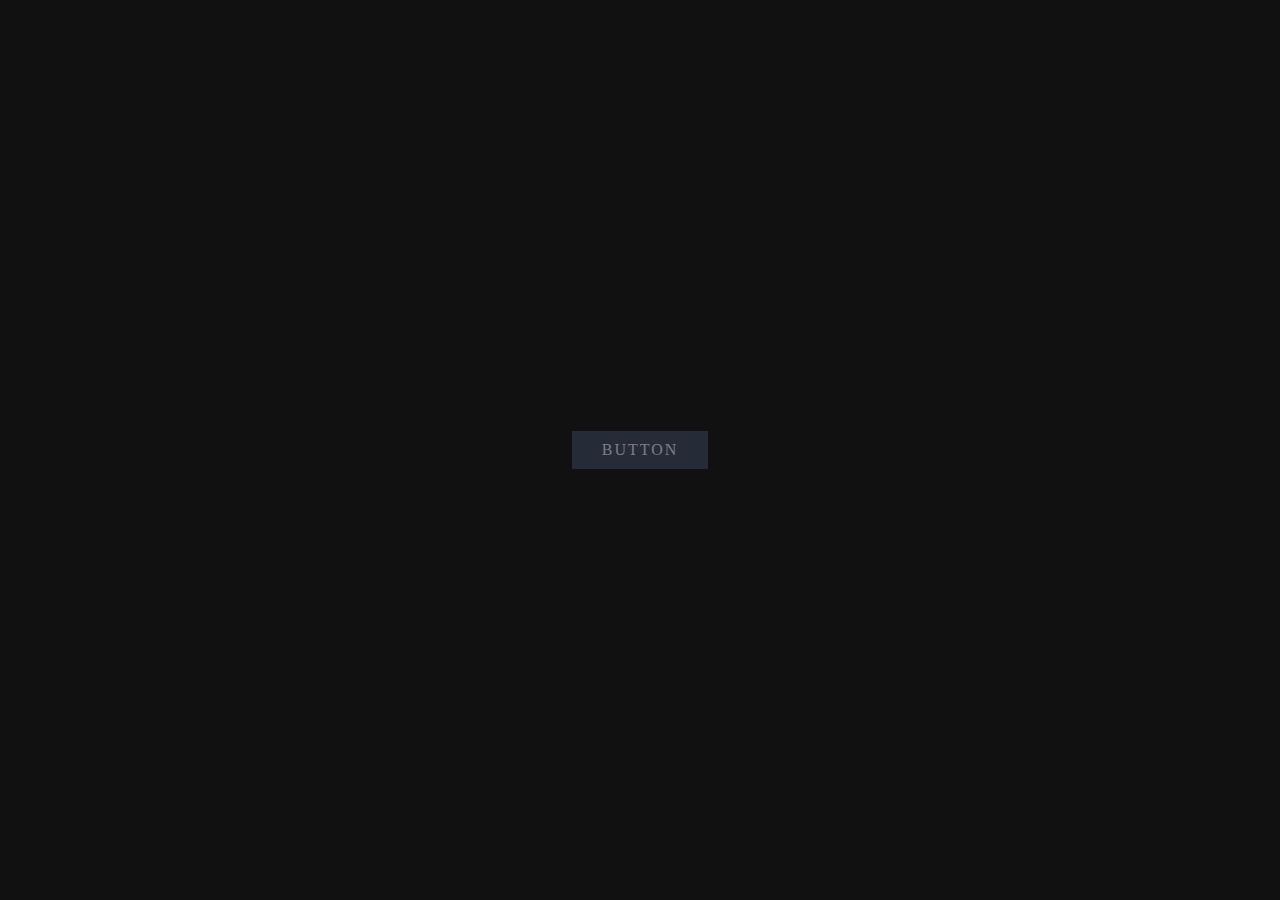
<file: Button/Advanced CSS Button Hover Animation Effects/index.html>
<!DOCTYPE html>
<html>
	<head>
		<title></title>
		<meta charset="utf-8">
		<meta name="viewport" content="width=device-width, initial-scale=1.0">
		<link rel="stylesheet" type="text/css" href="style.css">
	
	</head>
	<body>
		<a href="">
			<span></span>
			<span></span>
			<span></span>
			<span></span>
			BUTTON
		</a>
	</body>
</html>
</file>
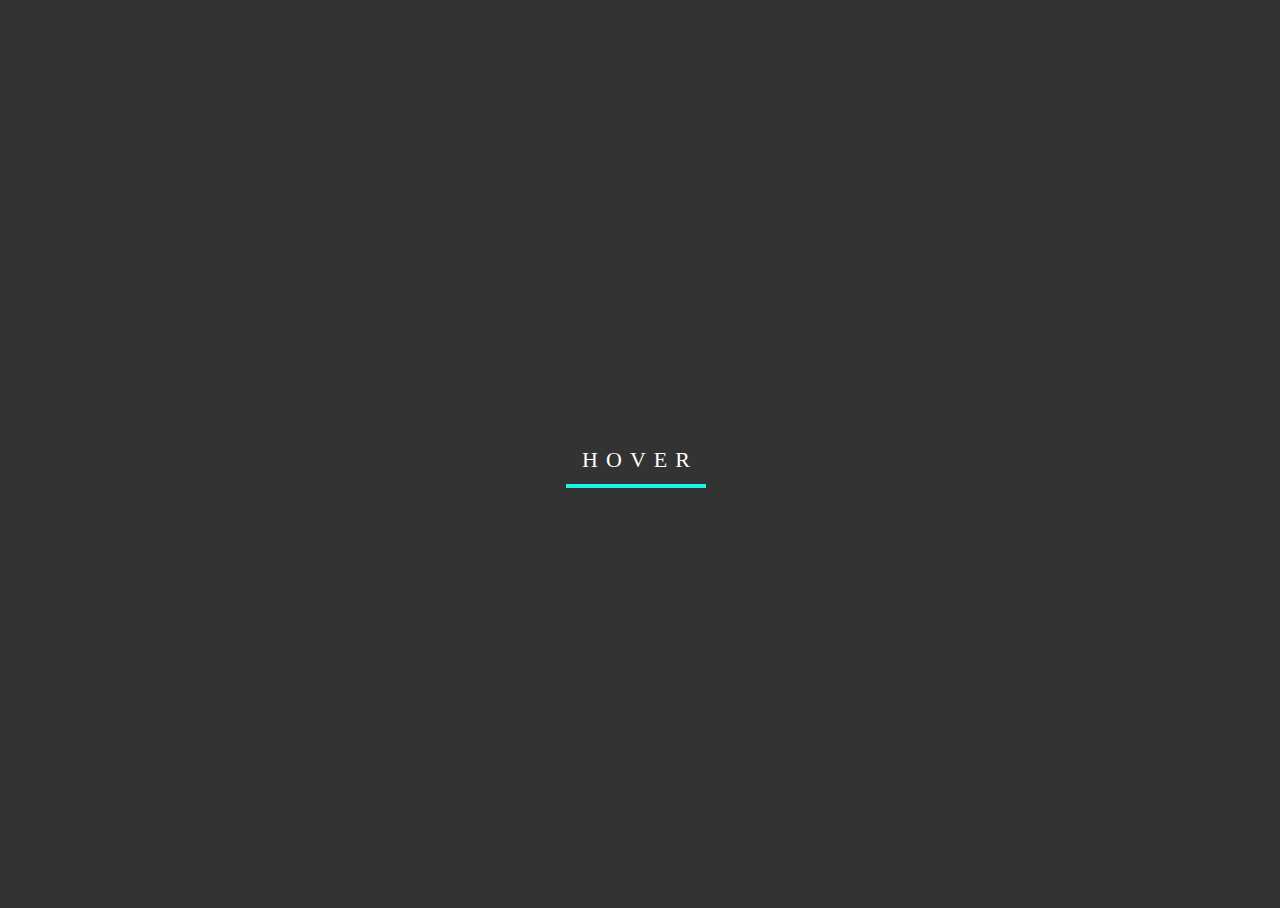
<file: Button/Hover Border Complete Button/index.html>
<!DOCTYPE html>
<html>
	<head>
		<title></title>
		<meta charset="utf-8">
		<meta name="viewport" content="width=device-width, initial-scale=1.0">
		<link rel="stylesheet" type="text/css" href="style.css">
	
	</head>
	<body>
        <div class="svg-wrapper">
            <svg height="60" width="320" xmlns="http://www.w3.org/2000/svg">
              <rect class="shape" height="60" width="320" />
            </svg>
             <div class="text">HOVER</div>
          </div>
		<script type="text/javascript"></script>
	</body>
	
</html>
</file>
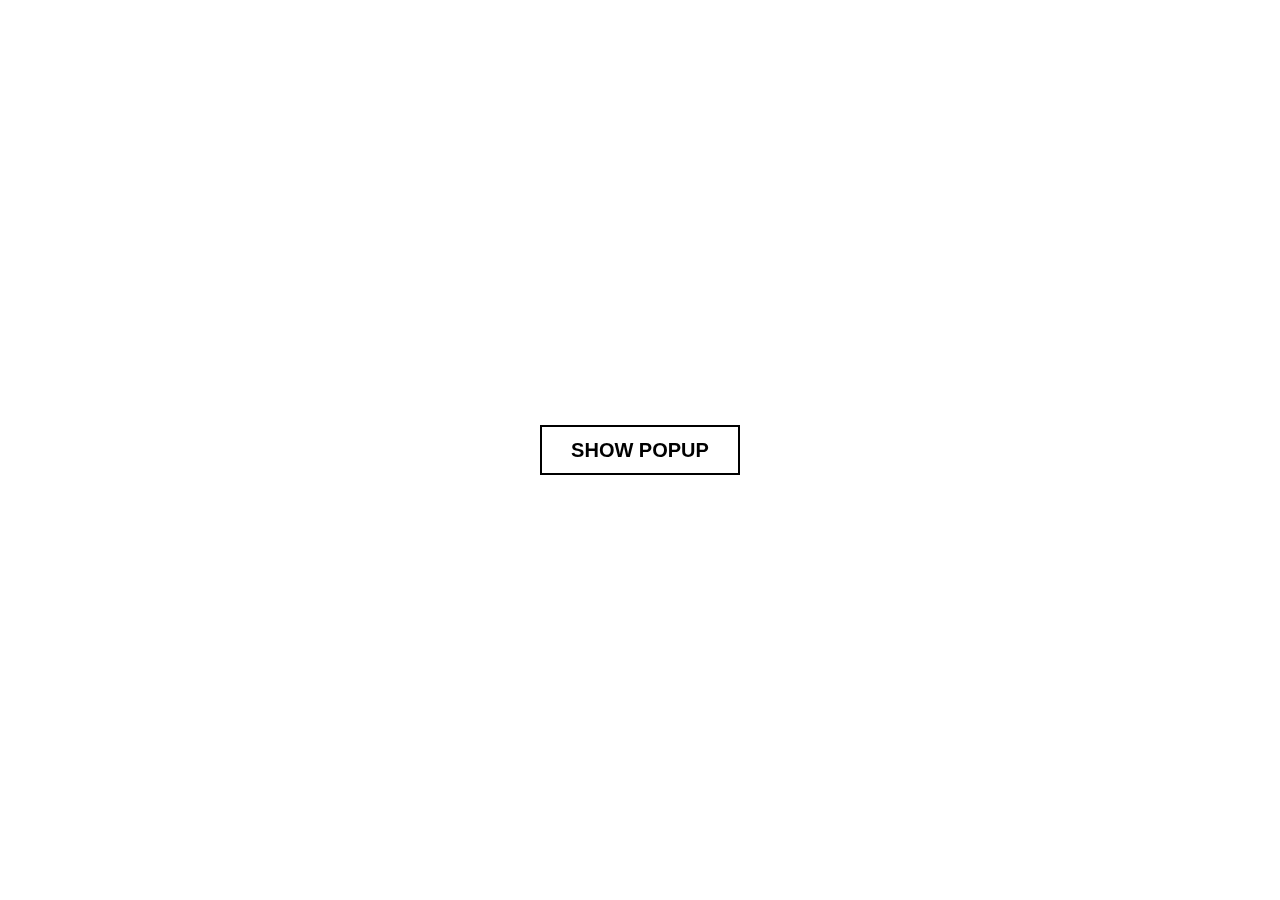
<file: Button/PopUp Button/index.html>
<!DOCTYPE html>
<html>
	<head>
		<title></title>
		<meta charset="utf-8">
		<meta name="viewport" content="width=device-width, initial-scale=1.0">
		<link rel="stylesheet" type="text/css" href="style.css">
	
	</head>
	<body>
		<div class="popups-cont">
			<div class="popups-cont__overlay"></div>
			<div class="popup">
			  <div class="popup__pieces"></div>
			  <div class="popup__content">
				<div class="popup__close"></div>
				<h3 class="popup__heading">Shattered Popup</h3>
				<p class="popup__text">Works with any popup width and height (auto). Whole animation and triangulation made purely with css (SCSS). Javascript used only to trigger classes (I could do it css only with checkbox, but I'm tired of this crap). Requires browser with clip-path: polygon support.</p>
			  </div>
			</div>
		  </div>
		  
		  <button type="button" class="popup-btn">Show Popup</button>
	</body>
	<script type="text/javascript">
	// js only creates and insert parts + click events adds classes

var numOfPieces = 6 * 6;

var frag = document.createDocumentFragment();

function insertInnerPieces($el, innerPieces) {
  for (var i = 0; i < innerPieces; i++) {
    var $inner = document.createElement('div');
    $inner.classList.add('popup__piece-inner');
    $el.appendChild($inner);
  }
};

for (var i = 1; i <= numOfPieces; i++) {
  var $piece = document.createElement('div');
  $piece.classList.add('popup__piece');
  
  insertInnerPieces($piece, 3);
  frag.appendChild($piece);
}

document.querySelector('.popup__pieces').appendChild(frag);

var $popupsCont = document.querySelector('.popups-cont');
var $popup = document.querySelector('.popup');
var popupAT = 900;

document.querySelector('.popup-btn').addEventListener('click', function() {
  $popupsCont.classList.add('s--popup-active');
  $popup.classList.add('s--active');
});

function closeHandler() {
  $popupsCont.classList.remove('s--popup-active');
  $popup.classList.remove('s--active');
  $popup.classList.add('s--closed');
  
  setTimeout(function() {
    $popup.classList.remove('s--closed');
  }, popupAT);
}

document.querySelector('.popup__close').addEventListener('click', closeHandler);

document.querySelector('.popups-cont__overlay').addEventListener('click', closeHandler);
	</script>
</html>
</file>
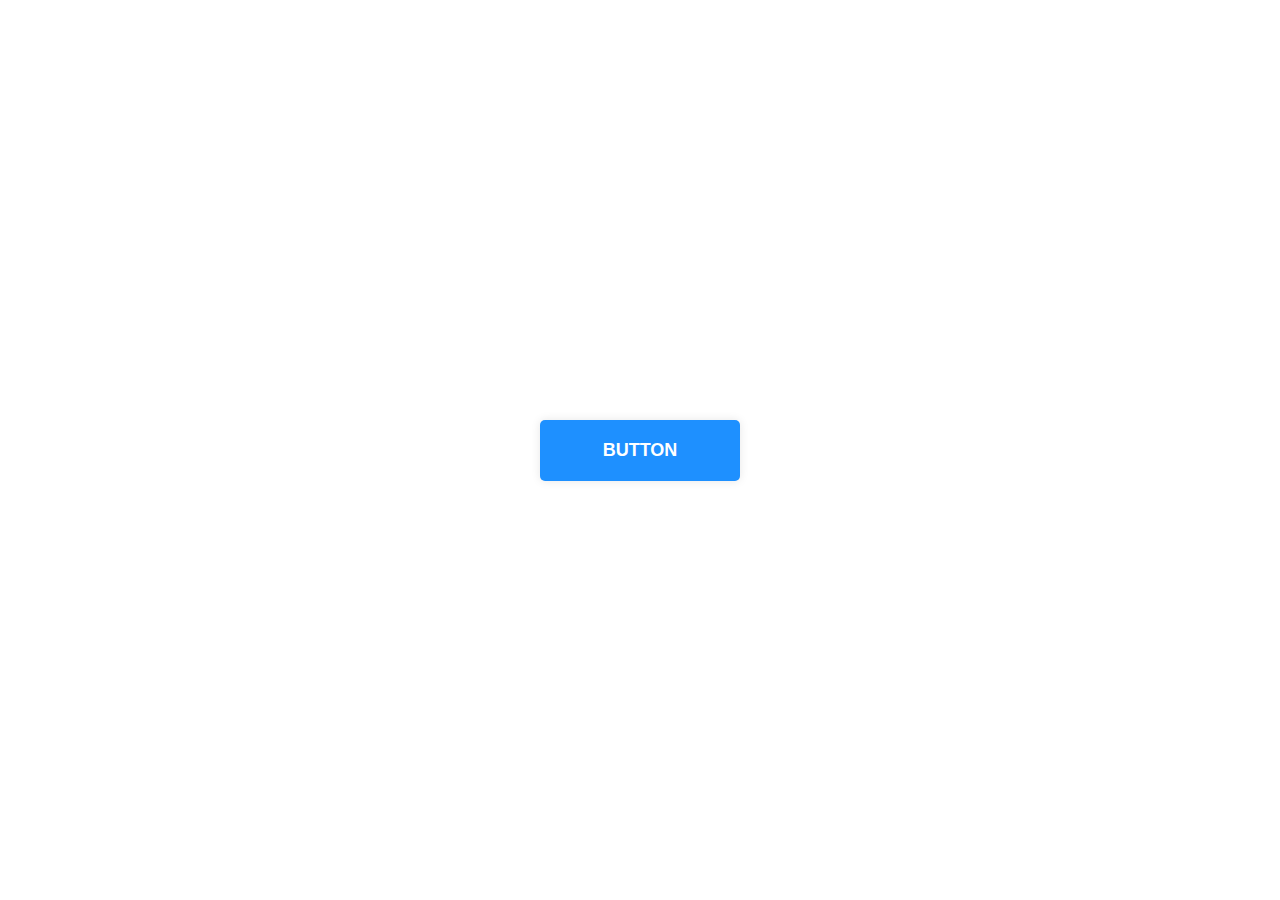
<file: Button/Simply Create a Glowing Shadow Hover Button - using CSS, HTML/index.html>
<!DOCTYPE html>
<html lang="en" dir="ltr">
    <head>
        
        <title>Glow Shadow Hover Button</title>
        <link rel="stylesheet" href="style.css">
    </head>
    <body>

        <a href="#" class="btn">Button</a>

    </body>
</html>
</file>
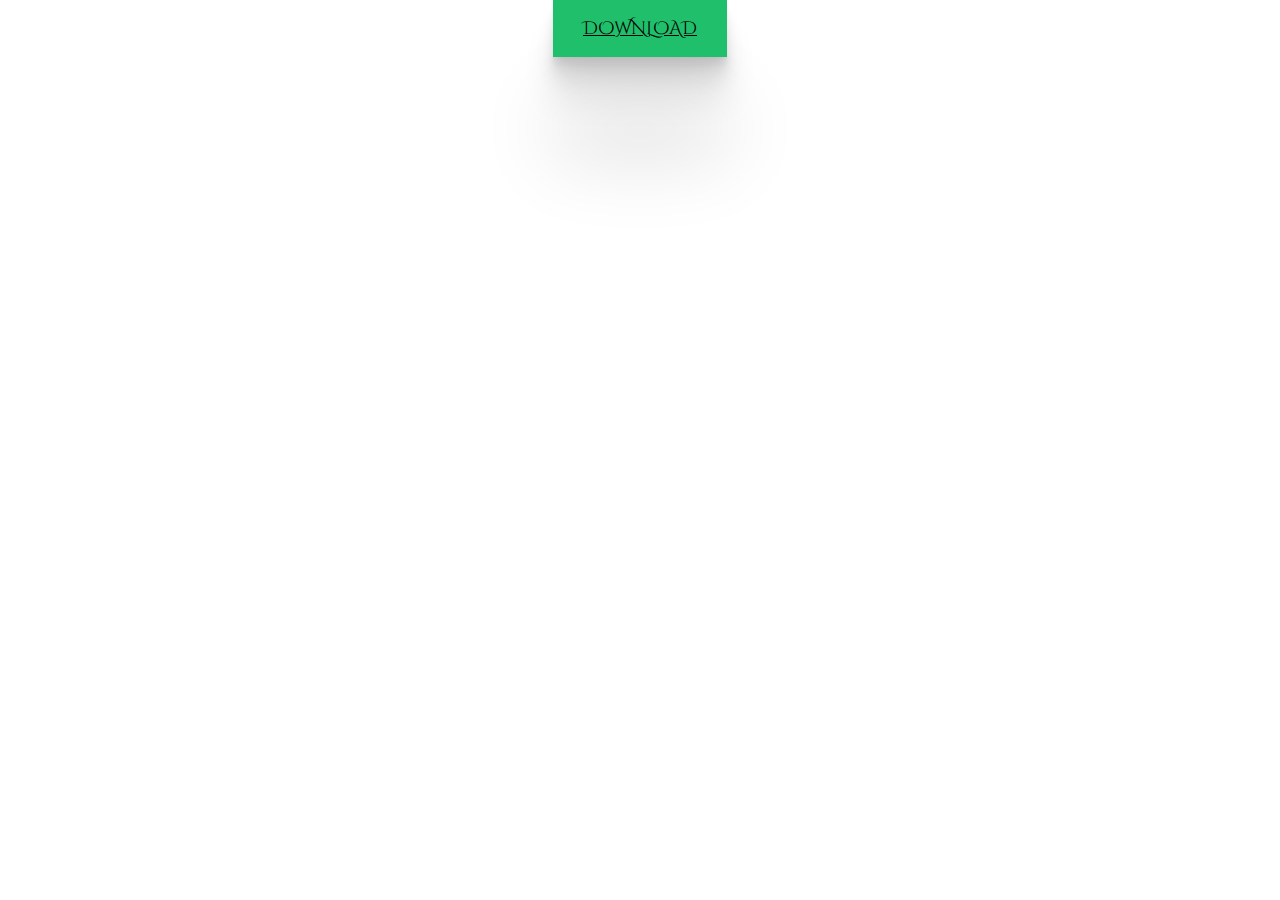
<file: Button/Slice Button/index.html>
<!DOCTYPE html>
<html>
	<head>
		<title></title>
		<meta charset="utf-8">
		<meta name="viewport" content="width=device-width, initial-scale=1.0">
		<link rel="stylesheet" type="text/css" href="style.css">
	
	</head>
	<body>
		<div class="main_header">
			<a href="#">DOWNLOAD</a>
		</div>
	</body>
</html>
</file>
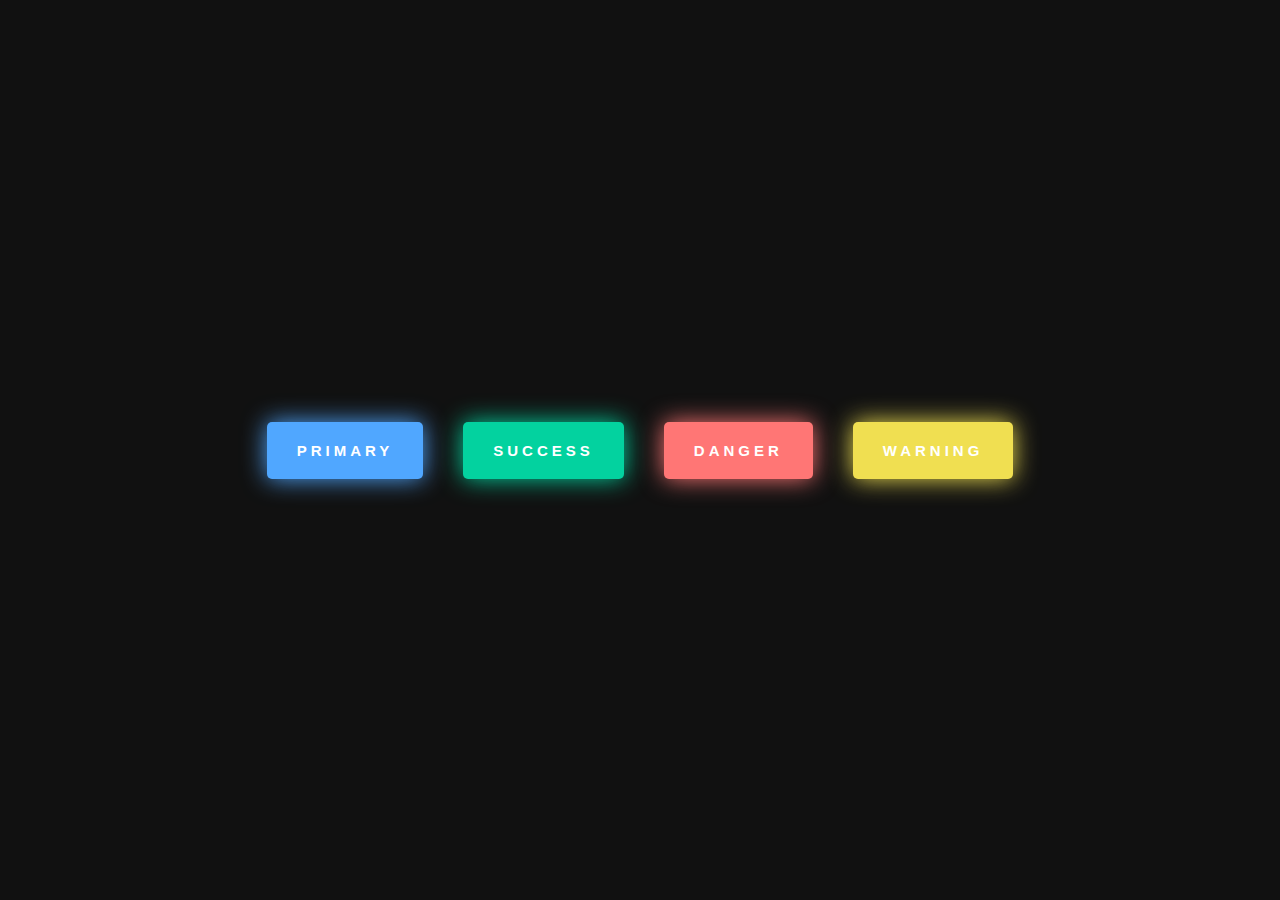
<file: Button/Colourful Hover Buttons - Using Box Shadow - For Semantic Purposes - CSS  HTML/Colourful Hover Buttons - Using Box Shadow - For Semantic Purposes - CSS  HTML/index.html>
<!DOCTYPE html>
<html lang="en" dir="ltr">
	<head>
		<meta charset="utf-8">
		<title>Colourful Hover Buttons For Semantic Purposes</title>
		<link rel="stylesheet" href="style.css">
	</head>
	<body>

		<!--button area start-->
		<button class="btn btn-primary">Primary</button>
		<button class="btn btn-success">Success</button>
		<button class="btn btn-danger">Danger</button>
		<button class="btn btn-warning">Warning</button>
		<!--button area end-->

	</body>
</html>
</file>
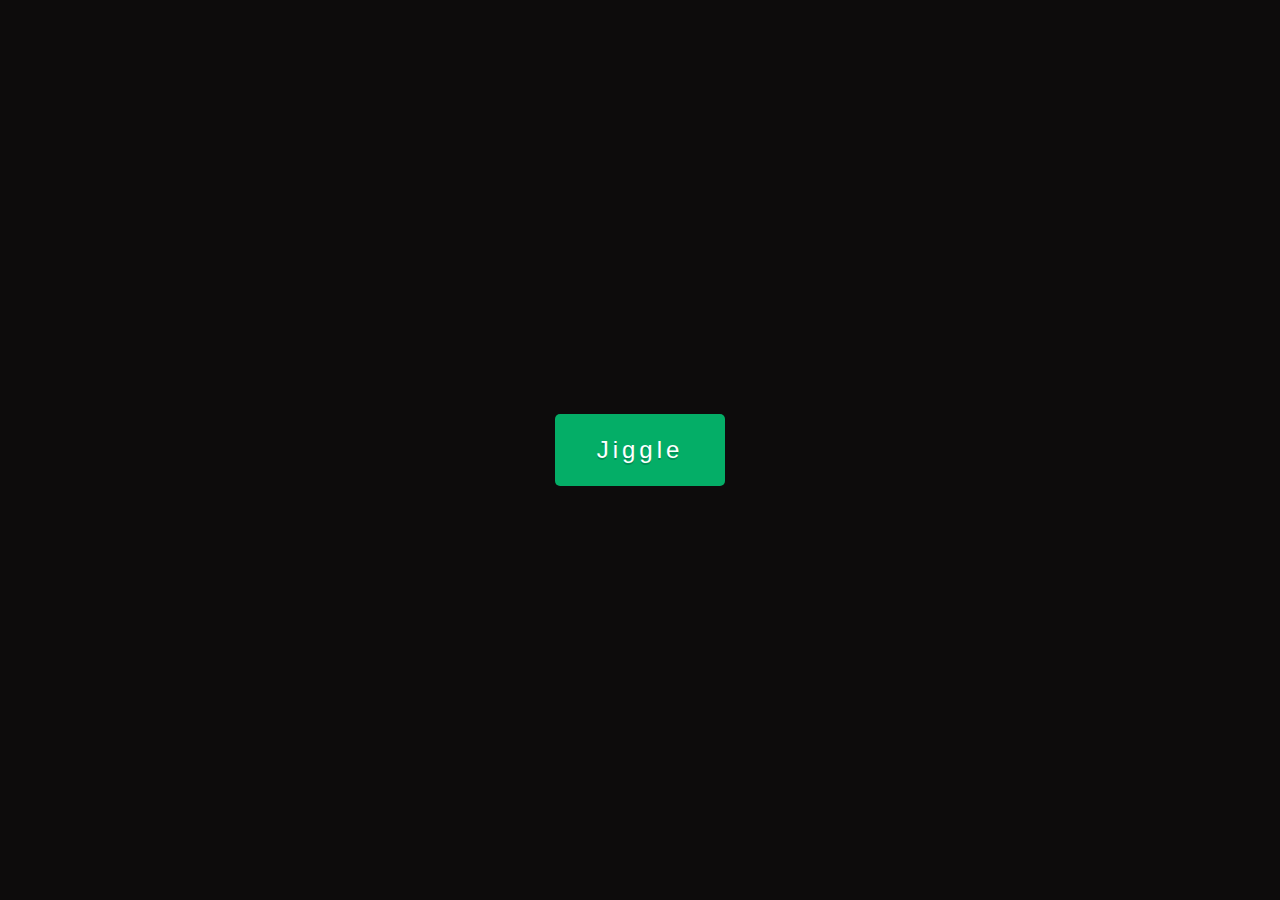
<file: Button/Button/html.html>
<!DOCTYPE html>
<html>
	<head>
		<title></title>
		<meta charset="utf-8">
		<meta name="viewport" content="width=device-width, initial-scale=1.0">
		<link rel="stylesheet" type="text/css" href="style.css">
	
	</head>
	<body>
		<button class="jiggle" type="button">Jiggle</button>
		<script type="text/javascript"></script>
	</body>
	
</html>
</file>
<file: Button/Advanced CSS Button Hover Animation Effects/style.css>
*
{
	margin: 0;
	padding: 0;	
	box-sizing: border-box;
	font-family: consolas;
}
body
{
	min-height: 100vh;
	overflow: hidden;
	background: #111;
	display: flex;
	justify-content: center;
	align-items: center;
}
a
{
	position: relative;
	display: inline-block;
	padding: 10px 30px;
	text-decoration: none;
	text-transform: uppercase;
	color: rgba(255,255,255,0.4);
	background: #262c37;
	letter-spacing: 2px;
	font-size: 16px;
	transition: 0.5s;
}
a:hover
{
	color: rgba(255,255,255,1);
}
a span
{
	display: block;
	position: absolute;
	background: #2894ff;
}
a span:nth-child(1)
{
	left: 0;
	bottom: 0;
	width: 1px;
	height: 100%;
	transform: scaleY(0);
	transform-origin: top;
	transition: transform 0.5s;
}
a:hover span:nth-child(1)
{
	transform: scaleY(1);
	transform-origin: bottom;
	transition: transform 0.5s;
}
a span:nth-child(2)
{
	left: 0;
	bottom: 0;
	width: 100%;
	height: 1px;
	transform: scaleX(0);
	transform-origin: right;
	transition: transform 0.5s;
}
a:hover span:nth-child(2)
{
	transform: scaleX(1);
	transform-origin: left;
	transition: transform 0.5s;
}
a span:nth-child(3)
{
	right: 0;
	bottom: 0;
	width: 1px;
	height: 100%;
	transform: scaleY(0);
	transform-origin: top;
	transition: transform 0.5s;
	transition-delay: 0.5s;
}
a:hover span:nth-child(3)
{
	transform: scaleY(1);
	transform-origin: bottom;
	transition: transform 0.5s;	
	transition-delay: 0.5s;
}
a span:nth-child(4)
{
	left: 0;
	top: 0;
	width: 100%;
	height: 1px;
	transform: scaleX(0);
	transform-origin: right;
	transition: transform 0.5s;
	transition-delay: 0.5s;
}
a:hover span:nth-child(4)
{
	transform: scaleX(1);
	transform-origin: left;
	transition: transform 0.5s;
	transition-delay: 0.5s;
}
</file>
<file: Button/Hover Border Complete Button/style.css>
html, body {
  background: #333;
  height: 100%;
  overflow: hidden;
  text-align: center;
}

.svg-wrapper {
  height: 60px;
    margin: 0 auto;
  position: relative;
  top: 50%;
  transform: translateY(-50%);
  width: 320px;
}

.shape {
  fill: transparent;
  stroke-dasharray: 140 540;
  stroke-dashoffset: -474;
  stroke-width: 8px;
  stroke: #19f6e8;
}

.text {
  color: #fff;
  font-family: 'Roboto Condensed';
  font-size: 22px;
  letter-spacing: 8px;
  line-height: 32px;
  position: relative;
  top: -48px;
}

@keyframes draw {
  0% {
    stroke-dasharray: 140 540;
    stroke-dashoffset: -474;
    stroke-width: 8px;
  }
  100% {
    stroke-dasharray: 760;
    stroke-dashoffset: 0;
    stroke-width: 2px;
  }
}

.svg-wrapper:hover .shape {
  -webkit-animation: 0.5s draw linear forwards;
  animation: 0.5s draw linear forwards;
}
</file>
<file: Button/PopUp Button/style.css>
*, *:before, *:after {
  -webkit-box-sizing: border-box;
          box-sizing: border-box;
  margin: 0;
  padding: 0;
}

body {
  overflow: hidden;
  font-family: Helvetica, Arial, sans-serif;
}

.popups-cont {
  display: -webkit-box;
  display: -ms-flexbox;
  display: flex;
  -webkit-box-pack: center;
      -ms-flex-pack: center;
          justify-content: center;
  -webkit-box-align: center;
      -ms-flex-align: center;
          align-items: center;
  z-index: -10;
  position: fixed;
  left: 0;
  top: 0;
  width: 100%;
  height: 100vh;
  -webkit-perspective: 1000px;
          perspective: 1000px;
  pointer-events: none;
  -webkit-transition: z-index 0s 0.8s;
  transition: z-index 0s 0.8s;
}

.popups-cont.s--popup-active {
  z-index: 1000;
  pointer-events: auto;
  -webkit-transition: z-index 0s 0s;
  transition: z-index 0s 0s;
}

.popups-cont__overlay {
  position: absolute;
  left: 0;
  top: 0;
  width: 100%;
  height: 100%;
  opacity: 0;
  -webkit-transition: opacity 0.35s;
  transition: opacity 0.35s;
}

.popups-cont.s--popup-active .popups-cont__overlay {
  opacity: 1;
  -webkit-transition: opacity 0.35s 0.35s;
  transition: opacity 0.35s 0.35s;
}

.popup {
  z-index: 2;
  position: relative;
  width: 500px;
  height: 500px;
  -webkit-transform-style: preserve-3d;
          transform-style: preserve-3d;
}

.popup .popup__piece:nth-child(1) {
  height: 16.66667%;
  width: 20.66667%;
}

.popup .popup__piece:nth-child(1) .popup__piece-inner:nth-child(1) {
  -webkit-transform: translate3d(4vw, -44vh, 769px) rotateX(205deg) rotateY(334deg);
          transform: translate3d(4vw, -44vh, 769px) rotateX(205deg) rotateY(334deg);
  -webkit-clip-path: polygon(0 0, 0 100%, 51% 100%);
          clip-path: polygon(0 0, 0 100%, 51% 100%);
}

.popup .popup__piece:nth-child(1) .popup__piece-inner:nth-child(2) {
  -webkit-transform: translate3d(12vw, 45vh, -863px) rotateX(392deg) rotateY(169deg);
          transform: translate3d(12vw, 45vh, -863px) rotateX(392deg) rotateY(169deg);
  -webkit-clip-path: polygon(0 0, 51% 100%, 100% 0);
          clip-path: polygon(0 0, 51% 100%, 100% 0);
}

.popup .popup__piece:nth-child(1) .popup__piece-inner:nth-child(3) {
  -webkit-transform: translate3d(26vw, 30vh, 431px) rotateX(286deg) rotateY(338deg);
          transform: translate3d(26vw, 30vh, 431px) rotateX(286deg) rotateY(338deg);
  -webkit-clip-path: polygon(100% 0, 100% 100%, 51% 100%);
          clip-path: polygon(100% 0, 100% 100%, 51% 100%);
}

.popup.s--closed .popup__piece:nth-child(1) {
  -webkit-transform: translate3d(0, 109vh, 0);
          transform: translate3d(0, 109vh, 0);
}

.popup.s--closed .popup__piece:nth-child(1) .popup__piece-inner:nth-child(1) {
  -webkit-transform: translate3d(-15vw, 0, 0) rotateX(328deg) rotateY(381deg);
          transform: translate3d(-15vw, 0, 0) rotateX(328deg) rotateY(381deg);
}

.popup.s--closed .popup__piece:nth-child(1) .popup__piece-inner:nth-child(2) {
  -webkit-transform: translate3d(3vw, 0, 0) rotateX(329deg) rotateY(287deg);
          transform: translate3d(3vw, 0, 0) rotateX(329deg) rotateY(287deg);
}

.popup.s--closed .popup__piece:nth-child(1) .popup__piece-inner:nth-child(3) {
  -webkit-transform: translate3d(-48vw, 0, 0) rotateX(439deg) rotateY(435deg);
          transform: translate3d(-48vw, 0, 0) rotateX(439deg) rotateY(435deg);
}

.popup .popup__piece:nth-child(2) {
  height: 16.66667%;
  width: 16.66667%;
}

.popup .popup__piece:nth-child(2) .popup__piece-inner:nth-child(1) {
  -webkit-transform: translate3d(40vw, -1vh, 887px) rotateX(410deg) rotateY(470deg);
          transform: translate3d(40vw, -1vh, 887px) rotateX(410deg) rotateY(470deg);
  -webkit-clip-path: polygon(0 0, 0 100%, 52% 100%);
          clip-path: polygon(0 0, 0 100%, 52% 100%);
}

.popup .popup__piece:nth-child(2) .popup__piece-inner:nth-child(2) {
  -webkit-transform: translate3d(-35vw, 9vh, -509px) rotateX(400deg) rotateY(221deg);
          transform: translate3d(-35vw, 9vh, -509px) rotateX(400deg) rotateY(221deg);
  -webkit-clip-path: polygon(0 0, 52% 100%, 100% 0);
          clip-path: polygon(0 0, 52% 100%, 100% 0);
}

.popup .popup__piece:nth-child(2) .popup__piece-inner:nth-child(3) {
  -webkit-transform: translate3d(15vw, 24vh, -470px) rotateX(331deg) rotateY(413deg);
          transform: translate3d(15vw, 24vh, -470px) rotateX(331deg) rotateY(413deg);
  -webkit-clip-path: polygon(100% 0, 100% 100%, 52% 100%);
          clip-path: polygon(100% 0, 100% 100%, 52% 100%);
}

.popup.s--closed .popup__piece:nth-child(2) {
  -webkit-transform: translate3d(0, 138vh, 0);
          transform: translate3d(0, 138vh, 0);
}

.popup.s--closed .popup__piece:nth-child(2) .popup__piece-inner:nth-child(1) {
  -webkit-transform: translate3d(70vw, 0, 0) rotateX(153deg) rotateY(226deg);
          transform: translate3d(70vw, 0, 0) rotateX(153deg) rotateY(226deg);
}

.popup.s--closed .popup__piece:nth-child(2) .popup__piece-inner:nth-child(2) {
  -webkit-transform: translate3d(-29vw, 0, 0) rotateX(344deg) rotateY(154deg);
          transform: translate3d(-29vw, 0, 0) rotateX(344deg) rotateY(154deg);
}

.popup.s--closed .popup__piece:nth-child(2) .popup__piece-inner:nth-child(3) {
  -webkit-transform: translate3d(-43vw, 0, 0) rotateX(245deg) rotateY(387deg);
          transform: translate3d(-43vw, 0, 0) rotateX(245deg) rotateY(387deg);
}

.popup .popup__piece:nth-child(3) {
  height: 16.66667%;
  width: 13.66667%;
}

.popup .popup__piece:nth-child(3) .popup__piece-inner:nth-child(1) {
  -webkit-transform: translate3d(34vw, -55vh, 264px) rotateX(158deg) rotateY(182deg);
          transform: translate3d(34vw, -55vh, 264px) rotateX(158deg) rotateY(182deg);
  -webkit-clip-path: polygon(0 0, 0 100%, 59% 100%);
          clip-path: polygon(0 0, 0 100%, 59% 100%);
}

.popup .popup__piece:nth-child(3) .popup__piece-inner:nth-child(2) {
  -webkit-transform: translate3d(-47vw, 15vh, -86px) rotateX(422deg) rotateY(443deg);
          transform: translate3d(-47vw, 15vh, -86px) rotateX(422deg) rotateY(443deg);
  -webkit-clip-path: polygon(0 0, 59% 100%, 100% 0);
          clip-path: polygon(0 0, 59% 100%, 100% 0);
}

.popup .popup__piece:nth-child(3) .popup__piece-inner:nth-child(3) {
  -webkit-transform: translate3d(-51vw, 0vh, 391px) rotateX(216deg) rotateY(316deg);
          transform: translate3d(-51vw, 0vh, 391px) rotateX(216deg) rotateY(316deg);
  -webkit-clip-path: polygon(100% 0, 100% 100%, 59% 100%);
          clip-path: polygon(100% 0, 100% 100%, 59% 100%);
}

.popup.s--closed .popup__piece:nth-child(3) {
  -webkit-transform: translate3d(0, 104vh, 0);
          transform: translate3d(0, 104vh, 0);
}

.popup.s--closed .popup__piece:nth-child(3) .popup__piece-inner:nth-child(1) {
  -webkit-transform: translate3d(-12vw, 0, 0) rotateX(390deg) rotateY(141deg);
          transform: translate3d(-12vw, 0, 0) rotateX(390deg) rotateY(141deg);
}

.popup.s--closed .popup__piece:nth-child(3) .popup__piece-inner:nth-child(2) {
  -webkit-transform: translate3d(5vw, 0, 0) rotateX(211deg) rotateY(188deg);
          transform: translate3d(5vw, 0, 0) rotateX(211deg) rotateY(188deg);
}

.popup.s--closed .popup__piece:nth-child(3) .popup__piece-inner:nth-child(3) {
  -webkit-transform: translate3d(-1vw, 0, 0) rotateX(123deg) rotateY(215deg);
          transform: translate3d(-1vw, 0, 0) rotateX(123deg) rotateY(215deg);
}

.popup .popup__piece:nth-child(4) {
  height: 16.66667%;
  width: 12.66667%;
}

.popup .popup__piece:nth-child(4) .popup__piece-inner:nth-child(1) {
  -webkit-transform: translate3d(-36vw, -27vh, -801px) rotateX(294deg) rotateY(417deg);
          transform: translate3d(-36vw, -27vh, -801px) rotateX(294deg) rotateY(417deg);
  -webkit-clip-path: polygon(0 0, 0 100%, 39% 100%);
          clip-path: polygon(0 0, 0 100%, 39% 100%);
}

.popup .popup__piece:nth-child(4) .popup__piece-inner:nth-child(2) {
  -webkit-transform: translate3d(4vw, 16vh, -6px) rotateX(160deg) rotateY(261deg);
          transform: translate3d(4vw, 16vh, -6px) rotateX(160deg) rotateY(261deg);
  -webkit-clip-path: polygon(0 0, 39% 100%, 100% 0);
          clip-path: polygon(0 0, 39% 100%, 100% 0);
}

.popup .popup__piece:nth-child(4) .popup__piece-inner:nth-child(3) {
  -webkit-transform: translate3d(-50vw, 57vh, 596px) rotateX(193deg) rotateY(142deg);
          transform: translate3d(-50vw, 57vh, 596px) rotateX(193deg) rotateY(142deg);
  -webkit-clip-path: polygon(100% 0, 100% 100%, 39% 100%);
          clip-path: polygon(100% 0, 100% 100%, 39% 100%);
}

.popup.s--closed .popup__piece:nth-child(4) {
  -webkit-transform: translate3d(0, 145vh, 0);
          transform: translate3d(0, 145vh, 0);
}

.popup.s--closed .popup__piece:nth-child(4) .popup__piece-inner:nth-child(1) {
  -webkit-transform: translate3d(-27vw, 0, 0) rotateX(233deg) rotateY(236deg);
          transform: translate3d(-27vw, 0, 0) rotateX(233deg) rotateY(236deg);
}

.popup.s--closed .popup__piece:nth-child(4) .popup__piece-inner:nth-child(2) {
  -webkit-transform: translate3d(-39vw, 0, 0) rotateX(339deg) rotateY(444deg);
          transform: translate3d(-39vw, 0, 0) rotateX(339deg) rotateY(444deg);
}

.popup.s--closed .popup__piece:nth-child(4) .popup__piece-inner:nth-child(3) {
  -webkit-transform: translate3d(59vw, 0, 0) rotateX(404deg) rotateY(253deg);
          transform: translate3d(59vw, 0, 0) rotateX(404deg) rotateY(253deg);
}

.popup .popup__piece:nth-child(5) {
  height: 16.66667%;
  width: 19.66667%;
}

.popup .popup__piece:nth-child(5) .popup__piece-inner:nth-child(1) {
  -webkit-transform: translate3d(29vw, 58vh, -639px) rotateX(190deg) rotateY(414deg);
          transform: translate3d(29vw, 58vh, -639px) rotateX(190deg) rotateY(414deg);
  -webkit-clip-path: polygon(0 0, 0 100%, 33% 100%);
          clip-path: polygon(0 0, 0 100%, 33% 100%);
}

.popup .popup__piece:nth-child(5) .popup__piece-inner:nth-child(2) {
  -webkit-transform: translate3d(45vw, 32vh, 701px) rotateX(327deg) rotateY(466deg);
          transform: translate3d(45vw, 32vh, 701px) rotateX(327deg) rotateY(466deg);
  -webkit-clip-path: polygon(0 0, 33% 100%, 100% 0);
          clip-path: polygon(0 0, 33% 100%, 100% 0);
}

.popup .popup__piece:nth-child(5) .popup__piece-inner:nth-child(3) {
  -webkit-transform: translate3d(4vw, 45vh, 401px) rotateX(185deg) rotateY(420deg);
          transform: translate3d(4vw, 45vh, 401px) rotateX(185deg) rotateY(420deg);
  -webkit-clip-path: polygon(100% 0, 100% 100%, 33% 100%);
          clip-path: polygon(100% 0, 100% 100%, 33% 100%);
}

.popup.s--closed .popup__piece:nth-child(5) {
  -webkit-transform: translate3d(0, 109vh, 0);
          transform: translate3d(0, 109vh, 0);
}

.popup.s--closed .popup__piece:nth-child(5) .popup__piece-inner:nth-child(1) {
  -webkit-transform: translate3d(44vw, 0, 0) rotateX(265deg) rotateY(139deg);
          transform: translate3d(44vw, 0, 0) rotateX(265deg) rotateY(139deg);
}

.popup.s--closed .popup__piece:nth-child(5) .popup__piece-inner:nth-child(2) {
  -webkit-transform: translate3d(11vw, 0, 0) rotateX(450deg) rotateY(374deg);
          transform: translate3d(11vw, 0, 0) rotateX(450deg) rotateY(374deg);
}

.popup.s--closed .popup__piece:nth-child(5) .popup__piece-inner:nth-child(3) {
  -webkit-transform: translate3d(-77vw, 0, 0) rotateX(309deg) rotateY(266deg);
          transform: translate3d(-77vw, 0, 0) rotateX(309deg) rotateY(266deg);
}

.popup .popup__piece:nth-child(6) {
  height: 16.66667%;
  width: 16.66667%;
}

.popup .popup__piece:nth-child(6) .popup__piece-inner:nth-child(1) {
  -webkit-transform: translate3d(51vw, -6vh, -57px) rotateX(167deg) rotateY(454deg);
          transform: translate3d(51vw, -6vh, -57px) rotateX(167deg) rotateY(454deg);
  -webkit-clip-path: polygon(0 0, 0 100%, 54% 100%);
          clip-path: polygon(0 0, 0 100%, 54% 100%);
}

.popup .popup__piece:nth-child(6) .popup__piece-inner:nth-child(2) {
  -webkit-transform: translate3d(-1vw, -3vh, 435px) rotateX(479deg) rotateY(212deg);
          transform: translate3d(-1vw, -3vh, 435px) rotateX(479deg) rotateY(212deg);
  -webkit-clip-path: polygon(0 0, 54% 100%, 100% 0);
          clip-path: polygon(0 0, 54% 100%, 100% 0);
}

.popup .popup__piece:nth-child(6) .popup__piece-inner:nth-child(3) {
  -webkit-transform: translate3d(8vw, -37vh, 344px) rotateX(321deg) rotateY(294deg);
          transform: translate3d(8vw, -37vh, 344px) rotateX(321deg) rotateY(294deg);
  -webkit-clip-path: polygon(100% 0, 100% 100%, 54% 100%);
          clip-path: polygon(100% 0, 100% 100%, 54% 100%);
}

.popup.s--closed .popup__piece:nth-child(6) {
  -webkit-transform: translate3d(0, 138vh, 0);
          transform: translate3d(0, 138vh, 0);
}

.popup.s--closed .popup__piece:nth-child(6) .popup__piece-inner:nth-child(1) {
  -webkit-transform: translate3d(-14vw, 0, 0) rotateX(467deg) rotateY(250deg);
          transform: translate3d(-14vw, 0, 0) rotateX(467deg) rotateY(250deg);
}

.popup.s--closed .popup__piece:nth-child(6) .popup__piece-inner:nth-child(2) {
  -webkit-transform: translate3d(36vw, 0, 0) rotateX(138deg) rotateY(169deg);
          transform: translate3d(36vw, 0, 0) rotateX(138deg) rotateY(169deg);
}

.popup.s--closed .popup__piece:nth-child(6) .popup__piece-inner:nth-child(3) {
  -webkit-transform: translate3d(57vw, 0, 0) rotateX(256deg) rotateY(174deg);
          transform: translate3d(57vw, 0, 0) rotateX(256deg) rotateY(174deg);
}

.popup .popup__piece:nth-child(7) {
  height: 12.66667%;
  width: 18.66667%;
}

.popup .popup__piece:nth-child(7) .popup__piece-inner:nth-child(1) {
  -webkit-transform: translate3d(31vw, -37vh, 665px) rotateX(364deg) rotateY(471deg);
          transform: translate3d(31vw, -37vh, 665px) rotateX(364deg) rotateY(471deg);
  -webkit-clip-path: polygon(0 0, 0 100%, 33% 100%);
          clip-path: polygon(0 0, 0 100%, 33% 100%);
}

.popup .popup__piece:nth-child(7) .popup__piece-inner:nth-child(2) {
  -webkit-transform: translate3d(19vw, 47vh, 600px) rotateX(384deg) rotateY(135deg);
          transform: translate3d(19vw, 47vh, 600px) rotateX(384deg) rotateY(135deg);
  -webkit-clip-path: polygon(0 0, 33% 100%, 100% 0);
          clip-path: polygon(0 0, 33% 100%, 100% 0);
}

.popup .popup__piece:nth-child(7) .popup__piece-inner:nth-child(3) {
  -webkit-transform: translate3d(-34vw, -5vh, -424px) rotateX(451deg) rotateY(163deg);
          transform: translate3d(-34vw, -5vh, -424px) rotateX(451deg) rotateY(163deg);
  -webkit-clip-path: polygon(100% 0, 100% 100%, 33% 100%);
          clip-path: polygon(100% 0, 100% 100%, 33% 100%);
}

.popup.s--closed .popup__piece:nth-child(7) {
  -webkit-transform: translate3d(0, 144vh, 0);
          transform: translate3d(0, 144vh, 0);
}

.popup.s--closed .popup__piece:nth-child(7) .popup__piece-inner:nth-child(1) {
  -webkit-transform: translate3d(-19vw, 0, 0) rotateX(260deg) rotateY(378deg);
          transform: translate3d(-19vw, 0, 0) rotateX(260deg) rotateY(378deg);
}

.popup.s--closed .popup__piece:nth-child(7) .popup__piece-inner:nth-child(2) {
  -webkit-transform: translate3d(-25vw, 0, 0) rotateX(312deg) rotateY(229deg);
          transform: translate3d(-25vw, 0, 0) rotateX(312deg) rotateY(229deg);
}

.popup.s--closed .popup__piece:nth-child(7) .popup__piece-inner:nth-child(3) {
  -webkit-transform: translate3d(-73vw, 0, 0) rotateX(413deg) rotateY(310deg);
          transform: translate3d(-73vw, 0, 0) rotateX(413deg) rotateY(310deg);
}

.popup .popup__piece:nth-child(8) {
  height: 12.66667%;
  width: 12.66667%;
}

.popup .popup__piece:nth-child(8) .popup__piece-inner:nth-child(1) {
  -webkit-transform: translate3d(-10vw, 0vh, -737px) rotateX(344deg) rotateY(384deg);
          transform: translate3d(-10vw, 0vh, -737px) rotateX(344deg) rotateY(384deg);
  -webkit-clip-path: polygon(0 0, 0 100%, 64% 100%);
          clip-path: polygon(0 0, 0 100%, 64% 100%);
}

.popup .popup__piece:nth-child(8) .popup__piece-inner:nth-child(2) {
  -webkit-transform: translate3d(-57vw, 18vh, -536px) rotateX(412deg) rotateY(218deg);
          transform: translate3d(-57vw, 18vh, -536px) rotateX(412deg) rotateY(218deg);
  -webkit-clip-path: polygon(0 0, 64% 100%, 100% 0);
          clip-path: polygon(0 0, 64% 100%, 100% 0);
}

.popup .popup__piece:nth-child(8) .popup__piece-inner:nth-child(3) {
  -webkit-transform: translate3d(-41vw, 34vh, 428px) rotateX(132deg) rotateY(234deg);
          transform: translate3d(-41vw, 34vh, 428px) rotateX(132deg) rotateY(234deg);
  -webkit-clip-path: polygon(100% 0, 100% 100%, 64% 100%);
          clip-path: polygon(100% 0, 100% 100%, 64% 100%);
}

.popup.s--closed .popup__piece:nth-child(8) {
  -webkit-transform: translate3d(0, 109vh, 0);
          transform: translate3d(0, 109vh, 0);
}

.popup.s--closed .popup__piece:nth-child(8) .popup__piece-inner:nth-child(1) {
  -webkit-transform: translate3d(-38vw, 0, 0) rotateX(416deg) rotateY(430deg);
          transform: translate3d(-38vw, 0, 0) rotateX(416deg) rotateY(430deg);
}

.popup.s--closed .popup__piece:nth-child(8) .popup__piece-inner:nth-child(2) {
  -webkit-transform: translate3d(31vw, 0, 0) rotateX(405deg) rotateY(156deg);
          transform: translate3d(31vw, 0, 0) rotateX(405deg) rotateY(156deg);
}

.popup.s--closed .popup__piece:nth-child(8) .popup__piece-inner:nth-child(3) {
  -webkit-transform: translate3d(25vw, 0, 0) rotateX(249deg) rotateY(205deg);
          transform: translate3d(25vw, 0, 0) rotateX(249deg) rotateY(205deg);
}

.popup .popup__piece:nth-child(9) {
  height: 12.66667%;
  width: 12.66667%;
}

.popup .popup__piece:nth-child(9) .popup__piece-inner:nth-child(1) {
  -webkit-transform: translate3d(-37vw, -15vh, -104px) rotateX(288deg) rotateY(440deg);
          transform: translate3d(-37vw, -15vh, -104px) rotateX(288deg) rotateY(440deg);
  -webkit-clip-path: polygon(0 0, 0 100%, 41% 100%);
          clip-path: polygon(0 0, 0 100%, 41% 100%);
}

.popup .popup__piece:nth-child(9) .popup__piece-inner:nth-child(2) {
  -webkit-transform: translate3d(-45vw, -41vh, 162px) rotateX(477deg) rotateY(323deg);
          transform: translate3d(-45vw, -41vh, 162px) rotateX(477deg) rotateY(323deg);
  -webkit-clip-path: polygon(0 0, 41% 100%, 100% 0);
          clip-path: polygon(0 0, 41% 100%, 100% 0);
}

.popup .popup__piece:nth-child(9) .popup__piece-inner:nth-child(3) {
  -webkit-transform: translate3d(-59vw, 23vh, 216px) rotateX(445deg) rotateY(183deg);
          transform: translate3d(-59vw, 23vh, 216px) rotateX(445deg) rotateY(183deg);
  -webkit-clip-path: polygon(100% 0, 100% 100%, 41% 100%);
          clip-path: polygon(100% 0, 100% 100%, 41% 100%);
}

.popup.s--closed .popup__piece:nth-child(9) {
  -webkit-transform: translate3d(0, 103vh, 0);
          transform: translate3d(0, 103vh, 0);
}

.popup.s--closed .popup__piece:nth-child(9) .popup__piece-inner:nth-child(1) {
  -webkit-transform: translate3d(77vw, 0, 0) rotateX(258deg) rotateY(407deg);
          transform: translate3d(77vw, 0, 0) rotateX(258deg) rotateY(407deg);
}

.popup.s--closed .popup__piece:nth-child(9) .popup__piece-inner:nth-child(2) {
  -webkit-transform: translate3d(38vw, 0, 0) rotateX(344deg) rotateY(224deg);
          transform: translate3d(38vw, 0, 0) rotateX(344deg) rotateY(224deg);
}

.popup.s--closed .popup__piece:nth-child(9) .popup__piece-inner:nth-child(3) {
  -webkit-transform: translate3d(66vw, 0, 0) rotateX(201deg) rotateY(361deg);
          transform: translate3d(66vw, 0, 0) rotateX(201deg) rotateY(361deg);
}

.popup .popup__piece:nth-child(10) {
  height: 12.66667%;
  width: 21.66667%;
}

.popup .popup__piece:nth-child(10) .popup__piece-inner:nth-child(1) {
  -webkit-transform: translate3d(46vw, -56vh, -398px) rotateX(418deg) rotateY(373deg);
          transform: translate3d(46vw, -56vh, -398px) rotateX(418deg) rotateY(373deg);
  -webkit-clip-path: polygon(0 0, 0 100%, 32% 100%);
          clip-path: polygon(0 0, 0 100%, 32% 100%);
}

.popup .popup__piece:nth-child(10) .popup__piece-inner:nth-child(2) {
  -webkit-transform: translate3d(19vw, 27vh, 343px) rotateX(360deg) rotateY(259deg);
          transform: translate3d(19vw, 27vh, 343px) rotateX(360deg) rotateY(259deg);
  -webkit-clip-path: polygon(0 0, 32% 100%, 100% 0);
          clip-path: polygon(0 0, 32% 100%, 100% 0);
}

.popup .popup__piece:nth-child(10) .popup__piece-inner:nth-child(3) {
  -webkit-transform: translate3d(8vw, 33vh, -788px) rotateX(216deg) rotateY(399deg);
          transform: translate3d(8vw, 33vh, -788px) rotateX(216deg) rotateY(399deg);
  -webkit-clip-path: polygon(100% 0, 100% 100%, 32% 100%);
          clip-path: polygon(100% 0, 100% 100%, 32% 100%);
}

.popup.s--closed .popup__piece:nth-child(10) {
  -webkit-transform: translate3d(0, 113vh, 0);
          transform: translate3d(0, 113vh, 0);
}

.popup.s--closed .popup__piece:nth-child(10) .popup__piece-inner:nth-child(1) {
  -webkit-transform: translate3d(9vw, 0, 0) rotateX(451deg) rotateY(419deg);
          transform: translate3d(9vw, 0, 0) rotateX(451deg) rotateY(419deg);
}

.popup.s--closed .popup__piece:nth-child(10) .popup__piece-inner:nth-child(2) {
  -webkit-transform: translate3d(-47vw, 0, 0) rotateX(300deg) rotateY(339deg);
          transform: translate3d(-47vw, 0, 0) rotateX(300deg) rotateY(339deg);
}

.popup.s--closed .popup__piece:nth-child(10) .popup__piece-inner:nth-child(3) {
  -webkit-transform: translate3d(-22vw, 0, 0) rotateX(341deg) rotateY(460deg);
          transform: translate3d(-22vw, 0, 0) rotateX(341deg) rotateY(460deg);
}

.popup .popup__piece:nth-child(11) {
  height: 12.66667%;
  width: 16.66667%;
}

.popup .popup__piece:nth-child(11) .popup__piece-inner:nth-child(1) {
  -webkit-transform: translate3d(-54vw, 25vh, -440px) rotateX(218deg) rotateY(452deg);
          transform: translate3d(-54vw, 25vh, -440px) rotateX(218deg) rotateY(452deg);
  -webkit-clip-path: polygon(0 0, 0 100%, 69% 100%);
          clip-path: polygon(0 0, 0 100%, 69% 100%);
}

.popup .popup__piece:nth-child(11) .popup__piece-inner:nth-child(2) {
  -webkit-transform: translate3d(-56vw, -25vh, -373px) rotateX(235deg) rotateY(154deg);
          transform: translate3d(-56vw, -25vh, -373px) rotateX(235deg) rotateY(154deg);
  -webkit-clip-path: polygon(0 0, 69% 100%, 100% 0);
          clip-path: polygon(0 0, 69% 100%, 100% 0);
}

.popup .popup__piece:nth-child(11) .popup__piece-inner:nth-child(3) {
  -webkit-transform: translate3d(-30vw, -13vh, 323px) rotateX(286deg) rotateY(298deg);
          transform: translate3d(-30vw, -13vh, 323px) rotateX(286deg) rotateY(298deg);
  -webkit-clip-path: polygon(100% 0, 100% 100%, 69% 100%);
          clip-path: polygon(100% 0, 100% 100%, 69% 100%);
}

.popup.s--closed .popup__piece:nth-child(11) {
  -webkit-transform: translate3d(0, 128vh, 0);
          transform: translate3d(0, 128vh, 0);
}

.popup.s--closed .popup__piece:nth-child(11) .popup__piece-inner:nth-child(1) {
  -webkit-transform: translate3d(-48vw, 0, 0) rotateX(294deg) rotateY(210deg);
          transform: translate3d(-48vw, 0, 0) rotateX(294deg) rotateY(210deg);
}

.popup.s--closed .popup__piece:nth-child(11) .popup__piece-inner:nth-child(2) {
  -webkit-transform: translate3d(-19vw, 0, 0) rotateX(479deg) rotateY(237deg);
          transform: translate3d(-19vw, 0, 0) rotateX(479deg) rotateY(237deg);
}

.popup.s--closed .popup__piece:nth-child(11) .popup__piece-inner:nth-child(3) {
  -webkit-transform: translate3d(-27vw, 0, 0) rotateX(443deg) rotateY(124deg);
          transform: translate3d(-27vw, 0, 0) rotateX(443deg) rotateY(124deg);
}

.popup .popup__piece:nth-child(12) {
  height: 12.66667%;
  width: 17.66667%;
}

.popup .popup__piece:nth-child(12) .popup__piece-inner:nth-child(1) {
  -webkit-transform: translate3d(18vw, -20vh, -106px) rotateX(463deg) rotateY(234deg);
          transform: translate3d(18vw, -20vh, -106px) rotateX(463deg) rotateY(234deg);
  -webkit-clip-path: polygon(0 0, 0 100%, 68% 100%);
          clip-path: polygon(0 0, 0 100%, 68% 100%);
}

.popup .popup__piece:nth-child(12) .popup__piece-inner:nth-child(2) {
  -webkit-transform: translate3d(7vw, 21vh, 760px) rotateX(210deg) rotateY(145deg);
          transform: translate3d(7vw, 21vh, 760px) rotateX(210deg) rotateY(145deg);
  -webkit-clip-path: polygon(0 0, 68% 100%, 100% 0);
          clip-path: polygon(0 0, 68% 100%, 100% 0);
}

.popup .popup__piece:nth-child(12) .popup__piece-inner:nth-child(3) {
  -webkit-transform: translate3d(46vw, -15vh, -558px) rotateX(282deg) rotateY(355deg);
          transform: translate3d(46vw, -15vh, -558px) rotateX(282deg) rotateY(355deg);
  -webkit-clip-path: polygon(100% 0, 100% 100%, 68% 100%);
          clip-path: polygon(100% 0, 100% 100%, 68% 100%);
}

.popup.s--closed .popup__piece:nth-child(12) {
  -webkit-transform: translate3d(0, 102vh, 0);
          transform: translate3d(0, 102vh, 0);
}

.popup.s--closed .popup__piece:nth-child(12) .popup__piece-inner:nth-child(1) {
  -webkit-transform: translate3d(-8vw, 0, 0) rotateX(214deg) rotateY(224deg);
          transform: translate3d(-8vw, 0, 0) rotateX(214deg) rotateY(224deg);
}

.popup.s--closed .popup__piece:nth-child(12) .popup__piece-inner:nth-child(2) {
  -webkit-transform: translate3d(75vw, 0, 0) rotateX(147deg) rotateY(147deg);
          transform: translate3d(75vw, 0, 0) rotateX(147deg) rotateY(147deg);
}

.popup.s--closed .popup__piece:nth-child(12) .popup__piece-inner:nth-child(3) {
  -webkit-transform: translate3d(-14vw, 0, 0) rotateX(478deg) rotateY(469deg);
          transform: translate3d(-14vw, 0, 0) rotateX(478deg) rotateY(469deg);
}

.popup .popup__piece:nth-child(13) {
  height: 16.66667%;
  width: 13.66667%;
}

.popup .popup__piece:nth-child(13) .popup__piece-inner:nth-child(1) {
  -webkit-transform: translate3d(-26vw, -49vh, 623px) rotateX(283deg) rotateY(247deg);
          transform: translate3d(-26vw, -49vh, 623px) rotateX(283deg) rotateY(247deg);
  -webkit-clip-path: polygon(0 0, 0 100%, 52% 100%);
          clip-path: polygon(0 0, 0 100%, 52% 100%);
}

.popup .popup__piece:nth-child(13) .popup__piece-inner:nth-child(2) {
  -webkit-transform: translate3d(47vw, 34vh, 247px) rotateX(168deg) rotateY(387deg);
          transform: translate3d(47vw, 34vh, 247px) rotateX(168deg) rotateY(387deg);
  -webkit-clip-path: polygon(0 0, 52% 100%, 100% 0);
          clip-path: polygon(0 0, 52% 100%, 100% 0);
}

.popup .popup__piece:nth-child(13) .popup__piece-inner:nth-child(3) {
  -webkit-transform: translate3d(42vw, 25vh, -201px) rotateX(318deg) rotateY(477deg);
          transform: translate3d(42vw, 25vh, -201px) rotateX(318deg) rotateY(477deg);
  -webkit-clip-path: polygon(100% 0, 100% 100%, 52% 100%);
          clip-path: polygon(100% 0, 100% 100%, 52% 100%);
}

.popup.s--closed .popup__piece:nth-child(13) {
  -webkit-transform: translate3d(0, 134vh, 0);
          transform: translate3d(0, 134vh, 0);
}

.popup.s--closed .popup__piece:nth-child(13) .popup__piece-inner:nth-child(1) {
  -webkit-transform: translate3d(-23vw, 0, 0) rotateX(214deg) rotateY(232deg);
          transform: translate3d(-23vw, 0, 0) rotateX(214deg) rotateY(232deg);
}

.popup.s--closed .popup__piece:nth-child(13) .popup__piece-inner:nth-child(2) {
  -webkit-transform: translate3d(-64vw, 0, 0) rotateX(441deg) rotateY(375deg);
          transform: translate3d(-64vw, 0, 0) rotateX(441deg) rotateY(375deg);
}

.popup.s--closed .popup__piece:nth-child(13) .popup__piece-inner:nth-child(3) {
  -webkit-transform: translate3d(53vw, 0, 0) rotateX(337deg) rotateY(141deg);
          transform: translate3d(53vw, 0, 0) rotateX(337deg) rotateY(141deg);
}

.popup .popup__piece:nth-child(14) {
  height: 16.66667%;
  width: 19.66667%;
}

.popup .popup__piece:nth-child(14) .popup__piece-inner:nth-child(1) {
  -webkit-transform: translate3d(20vw, -23vh, 165px) rotateX(332deg) rotateY(457deg);
          transform: translate3d(20vw, -23vh, 165px) rotateX(332deg) rotateY(457deg);
  -webkit-clip-path: polygon(0 0, 0 100%, 53% 100%);
          clip-path: polygon(0 0, 0 100%, 53% 100%);
}

.popup .popup__piece:nth-child(14) .popup__piece-inner:nth-child(2) {
  -webkit-transform: translate3d(-11vw, 56vh, -832px) rotateX(334deg) rotateY(345deg);
          transform: translate3d(-11vw, 56vh, -832px) rotateX(334deg) rotateY(345deg);
  -webkit-clip-path: polygon(0 0, 53% 100%, 100% 0);
          clip-path: polygon(0 0, 53% 100%, 100% 0);
}

.popup .popup__piece:nth-child(14) .popup__piece-inner:nth-child(3) {
  -webkit-transform: translate3d(6vw, -58vh, -14px) rotateX(203deg) rotateY(385deg);
          transform: translate3d(6vw, -58vh, -14px) rotateX(203deg) rotateY(385deg);
  -webkit-clip-path: polygon(100% 0, 100% 100%, 53% 100%);
          clip-path: polygon(100% 0, 100% 100%, 53% 100%);
}

.popup.s--closed .popup__piece:nth-child(14) {
  -webkit-transform: translate3d(0, 114vh, 0);
          transform: translate3d(0, 114vh, 0);
}

.popup.s--closed .popup__piece:nth-child(14) .popup__piece-inner:nth-child(1) {
  -webkit-transform: translate3d(18vw, 0, 0) rotateX(442deg) rotateY(428deg);
          transform: translate3d(18vw, 0, 0) rotateX(442deg) rotateY(428deg);
}

.popup.s--closed .popup__piece:nth-child(14) .popup__piece-inner:nth-child(2) {
  -webkit-transform: translate3d(69vw, 0, 0) rotateX(155deg) rotateY(278deg);
          transform: translate3d(69vw, 0, 0) rotateX(155deg) rotateY(278deg);
}

.popup.s--closed .popup__piece:nth-child(14) .popup__piece-inner:nth-child(3) {
  -webkit-transform: translate3d(2vw, 0, 0) rotateX(127deg) rotateY(432deg);
          transform: translate3d(2vw, 0, 0) rotateX(127deg) rotateY(432deg);
}

.popup .popup__piece:nth-child(15) {
  height: 16.66667%;
  width: 13.66667%;
}

.popup .popup__piece:nth-child(15) .popup__piece-inner:nth-child(1) {
  -webkit-transform: translate3d(-5vw, -5vh, -151px) rotateX(431deg) rotateY(359deg);
          transform: translate3d(-5vw, -5vh, -151px) rotateX(431deg) rotateY(359deg);
  -webkit-clip-path: polygon(0 0, 0 100%, 49% 100%);
          clip-path: polygon(0 0, 0 100%, 49% 100%);
}

.popup .popup__piece:nth-child(15) .popup__piece-inner:nth-child(2) {
  -webkit-transform: translate3d(32vw, -39vh, -407px) rotateX(231deg) rotateY(238deg);
          transform: translate3d(32vw, -39vh, -407px) rotateX(231deg) rotateY(238deg);
  -webkit-clip-path: polygon(0 0, 49% 100%, 100% 0);
          clip-path: polygon(0 0, 49% 100%, 100% 0);
}

.popup .popup__piece:nth-child(15) .popup__piece-inner:nth-child(3) {
  -webkit-transform: translate3d(-2vw, 34vh, -636px) rotateX(332deg) rotateY(458deg);
          transform: translate3d(-2vw, 34vh, -636px) rotateX(332deg) rotateY(458deg);
  -webkit-clip-path: polygon(100% 0, 100% 100%, 49% 100%);
          clip-path: polygon(100% 0, 100% 100%, 49% 100%);
}

.popup.s--closed .popup__piece:nth-child(15) {
  -webkit-transform: translate3d(0, 106vh, 0);
          transform: translate3d(0, 106vh, 0);
}

.popup.s--closed .popup__piece:nth-child(15) .popup__piece-inner:nth-child(1) {
  -webkit-transform: translate3d(-35vw, 0, 0) rotateX(239deg) rotateY(220deg);
          transform: translate3d(-35vw, 0, 0) rotateX(239deg) rotateY(220deg);
}

.popup.s--closed .popup__piece:nth-child(15) .popup__piece-inner:nth-child(2) {
  -webkit-transform: translate3d(28vw, 0, 0) rotateX(270deg) rotateY(380deg);
          transform: translate3d(28vw, 0, 0) rotateX(270deg) rotateY(380deg);
}

.popup.s--closed .popup__piece:nth-child(15) .popup__piece-inner:nth-child(3) {
  -webkit-transform: translate3d(76vw, 0, 0) rotateX(468deg) rotateY(152deg);
          transform: translate3d(76vw, 0, 0) rotateX(468deg) rotateY(152deg);
}

.popup .popup__piece:nth-child(16) {
  height: 16.66667%;
  width: 15.66667%;
}

.popup .popup__piece:nth-child(16) .popup__piece-inner:nth-child(1) {
  -webkit-transform: translate3d(-7vw, 46vh, -327px) rotateX(389deg) rotateY(409deg);
          transform: translate3d(-7vw, 46vh, -327px) rotateX(389deg) rotateY(409deg);
  -webkit-clip-path: polygon(0 0, 0 100%, 33% 100%);
          clip-path: polygon(0 0, 0 100%, 33% 100%);
}

.popup .popup__piece:nth-child(16) .popup__piece-inner:nth-child(2) {
  -webkit-transform: translate3d(-1vw, -39vh, -18px) rotateX(374deg) rotateY(396deg);
          transform: translate3d(-1vw, -39vh, -18px) rotateX(374deg) rotateY(396deg);
  -webkit-clip-path: polygon(0 0, 33% 100%, 100% 0);
          clip-path: polygon(0 0, 33% 100%, 100% 0);
}

.popup .popup__piece:nth-child(16) .popup__piece-inner:nth-child(3) {
  -webkit-transform: translate3d(45vw, 32vh, -715px) rotateX(427deg) rotateY(459deg);
          transform: translate3d(45vw, 32vh, -715px) rotateX(427deg) rotateY(459deg);
  -webkit-clip-path: polygon(100% 0, 100% 100%, 33% 100%);
          clip-path: polygon(100% 0, 100% 100%, 33% 100%);
}

.popup.s--closed .popup__piece:nth-child(16) {
  -webkit-transform: translate3d(0, 134vh, 0);
          transform: translate3d(0, 134vh, 0);
}

.popup.s--closed .popup__piece:nth-child(16) .popup__piece-inner:nth-child(1) {
  -webkit-transform: translate3d(-63vw, 0, 0) rotateX(406deg) rotateY(439deg);
          transform: translate3d(-63vw, 0, 0) rotateX(406deg) rotateY(439deg);
}

.popup.s--closed .popup__piece:nth-child(16) .popup__piece-inner:nth-child(2) {
  -webkit-transform: translate3d(-6vw, 0, 0) rotateX(321deg) rotateY(393deg);
          transform: translate3d(-6vw, 0, 0) rotateX(321deg) rotateY(393deg);
}

.popup.s--closed .popup__piece:nth-child(16) .popup__piece-inner:nth-child(3) {
  -webkit-transform: translate3d(13vw, 0, 0) rotateX(218deg) rotateY(420deg);
          transform: translate3d(13vw, 0, 0) rotateX(218deg) rotateY(420deg);
}

.popup .popup__piece:nth-child(17) {
  height: 16.66667%;
  width: 17.66667%;
}

.popup .popup__piece:nth-child(17) .popup__piece-inner:nth-child(1) {
  -webkit-transform: translate3d(13vw, -58vh, -166px) rotateX(204deg) rotateY(428deg);
          transform: translate3d(13vw, -58vh, -166px) rotateX(204deg) rotateY(428deg);
  -webkit-clip-path: polygon(0 0, 0 100%, 59% 100%);
          clip-path: polygon(0 0, 0 100%, 59% 100%);
}

.popup .popup__piece:nth-child(17) .popup__piece-inner:nth-child(2) {
  -webkit-transform: translate3d(-3vw, 4vh, 535px) rotateX(128deg) rotateY(123deg);
          transform: translate3d(-3vw, 4vh, 535px) rotateX(128deg) rotateY(123deg);
  -webkit-clip-path: polygon(0 0, 59% 100%, 100% 0);
          clip-path: polygon(0 0, 59% 100%, 100% 0);
}

.popup .popup__piece:nth-child(17) .popup__piece-inner:nth-child(3) {
  -webkit-transform: translate3d(-21vw, 28vh, 152px) rotateX(274deg) rotateY(331deg);
          transform: translate3d(-21vw, 28vh, 152px) rotateX(274deg) rotateY(331deg);
  -webkit-clip-path: polygon(100% 0, 100% 100%, 59% 100%);
          clip-path: polygon(100% 0, 100% 100%, 59% 100%);
}

.popup.s--closed .popup__piece:nth-child(17) {
  -webkit-transform: translate3d(0, 139vh, 0);
          transform: translate3d(0, 139vh, 0);
}

.popup.s--closed .popup__piece:nth-child(17) .popup__piece-inner:nth-child(1) {
  -webkit-transform: translate3d(20vw, 0, 0) rotateX(285deg) rotateY(132deg);
          transform: translate3d(20vw, 0, 0) rotateX(285deg) rotateY(132deg);
}

.popup.s--closed .popup__piece:nth-child(17) .popup__piece-inner:nth-child(2) {
  -webkit-transform: translate3d(-15vw, 0, 0) rotateX(428deg) rotateY(248deg);
          transform: translate3d(-15vw, 0, 0) rotateX(428deg) rotateY(248deg);
}

.popup.s--closed .popup__piece:nth-child(17) .popup__piece-inner:nth-child(3) {
  -webkit-transform: translate3d(-66vw, 0, 0) rotateX(441deg) rotateY(329deg);
          transform: translate3d(-66vw, 0, 0) rotateX(441deg) rotateY(329deg);
}

.popup .popup__piece:nth-child(18) {
  height: 16.66667%;
  width: 19.66667%;
}

.popup .popup__piece:nth-child(18) .popup__piece-inner:nth-child(1) {
  -webkit-transform: translate3d(-14vw, 27vh, -870px) rotateX(460deg) rotateY(128deg);
          transform: translate3d(-14vw, 27vh, -870px) rotateX(460deg) rotateY(128deg);
  -webkit-clip-path: polygon(0 0, 0 100%, 34% 100%);
          clip-path: polygon(0 0, 0 100%, 34% 100%);
}

.popup .popup__piece:nth-child(18) .popup__piece-inner:nth-child(2) {
  -webkit-transform: translate3d(1vw, -1vh, -517px) rotateX(387deg) rotateY(314deg);
          transform: translate3d(1vw, -1vh, -517px) rotateX(387deg) rotateY(314deg);
  -webkit-clip-path: polygon(0 0, 34% 100%, 100% 0);
          clip-path: polygon(0 0, 34% 100%, 100% 0);
}

.popup .popup__piece:nth-child(18) .popup__piece-inner:nth-child(3) {
  -webkit-transform: translate3d(-16vw, -48vh, -138px) rotateX(307deg) rotateY(201deg);
          transform: translate3d(-16vw, -48vh, -138px) rotateX(307deg) rotateY(201deg);
  -webkit-clip-path: polygon(100% 0, 100% 100%, 34% 100%);
          clip-path: polygon(100% 0, 100% 100%, 34% 100%);
}

.popup.s--closed .popup__piece:nth-child(18) {
  -webkit-transform: translate3d(0, 132vh, 0);
          transform: translate3d(0, 132vh, 0);
}

.popup.s--closed .popup__piece:nth-child(18) .popup__piece-inner:nth-child(1) {
  -webkit-transform: translate3d(59vw, 0, 0) rotateX(330deg) rotateY(314deg);
          transform: translate3d(59vw, 0, 0) rotateX(330deg) rotateY(314deg);
}

.popup.s--closed .popup__piece:nth-child(18) .popup__piece-inner:nth-child(2) {
  -webkit-transform: translate3d(-76vw, 0, 0) rotateX(147deg) rotateY(189deg);
          transform: translate3d(-76vw, 0, 0) rotateX(147deg) rotateY(189deg);
}

.popup.s--closed .popup__piece:nth-child(18) .popup__piece-inner:nth-child(3) {
  -webkit-transform: translate3d(3vw, 0, 0) rotateX(397deg) rotateY(455deg);
          transform: translate3d(3vw, 0, 0) rotateX(397deg) rotateY(455deg);
}

.popup .popup__piece:nth-child(19) {
  height: 15.66667%;
  width: 13.66667%;
}

.popup .popup__piece:nth-child(19) .popup__piece-inner:nth-child(1) {
  -webkit-transform: translate3d(31vw, 52vh, 672px) rotateX(265deg) rotateY(459deg);
          transform: translate3d(31vw, 52vh, 672px) rotateX(265deg) rotateY(459deg);
  -webkit-clip-path: polygon(0 0, 0 100%, 47% 100%);
          clip-path: polygon(0 0, 0 100%, 47% 100%);
}

.popup .popup__piece:nth-child(19) .popup__piece-inner:nth-child(2) {
  -webkit-transform: translate3d(-1vw, 8vh, -511px) rotateX(427deg) rotateY(421deg);
          transform: translate3d(-1vw, 8vh, -511px) rotateX(427deg) rotateY(421deg);
  -webkit-clip-path: polygon(0 0, 47% 100%, 100% 0);
          clip-path: polygon(0 0, 47% 100%, 100% 0);
}

.popup .popup__piece:nth-child(19) .popup__piece-inner:nth-child(3) {
  -webkit-transform: translate3d(-14vw, -27vh, 559px) rotateX(164deg) rotateY(195deg);
          transform: translate3d(-14vw, -27vh, 559px) rotateX(164deg) rotateY(195deg);
  -webkit-clip-path: polygon(100% 0, 100% 100%, 47% 100%);
          clip-path: polygon(100% 0, 100% 100%, 47% 100%);
}

.popup.s--closed .popup__piece:nth-child(19) {
  -webkit-transform: translate3d(0, 115vh, 0);
          transform: translate3d(0, 115vh, 0);
}

.popup.s--closed .popup__piece:nth-child(19) .popup__piece-inner:nth-child(1) {
  -webkit-transform: translate3d(55vw, 0, 0) rotateX(410deg) rotateY(311deg);
          transform: translate3d(55vw, 0, 0) rotateX(410deg) rotateY(311deg);
}

.popup.s--closed .popup__piece:nth-child(19) .popup__piece-inner:nth-child(2) {
  -webkit-transform: translate3d(-36vw, 0, 0) rotateX(287deg) rotateY(415deg);
          transform: translate3d(-36vw, 0, 0) rotateX(287deg) rotateY(415deg);
}

.popup.s--closed .popup__piece:nth-child(19) .popup__piece-inner:nth-child(3) {
  -webkit-transform: translate3d(-45vw, 0, 0) rotateX(443deg) rotateY(353deg);
          transform: translate3d(-45vw, 0, 0) rotateX(443deg) rotateY(353deg);
}

.popup .popup__piece:nth-child(20) {
  height: 15.66667%;
  width: 13.66667%;
}

.popup .popup__piece:nth-child(20) .popup__piece-inner:nth-child(1) {
  -webkit-transform: translate3d(-54vw, 13vh, -197px) rotateX(408deg) rotateY(265deg);
          transform: translate3d(-54vw, 13vh, -197px) rotateX(408deg) rotateY(265deg);
  -webkit-clip-path: polygon(0 0, 0 100%, 67% 100%);
          clip-path: polygon(0 0, 0 100%, 67% 100%);
}

.popup .popup__piece:nth-child(20) .popup__piece-inner:nth-child(2) {
  -webkit-transform: translate3d(52vw, 8vh, 792px) rotateX(143deg) rotateY(265deg);
          transform: translate3d(52vw, 8vh, 792px) rotateX(143deg) rotateY(265deg);
  -webkit-clip-path: polygon(0 0, 67% 100%, 100% 0);
          clip-path: polygon(0 0, 67% 100%, 100% 0);
}

.popup .popup__piece:nth-child(20) .popup__piece-inner:nth-child(3) {
  -webkit-transform: translate3d(45vw, 47vh, 533px) rotateX(271deg) rotateY(147deg);
          transform: translate3d(45vw, 47vh, 533px) rotateX(271deg) rotateY(147deg);
  -webkit-clip-path: polygon(100% 0, 100% 100%, 67% 100%);
          clip-path: polygon(100% 0, 100% 100%, 67% 100%);
}

.popup.s--closed .popup__piece:nth-child(20) {
  -webkit-transform: translate3d(0, 114vh, 0);
          transform: translate3d(0, 114vh, 0);
}

.popup.s--closed .popup__piece:nth-child(20) .popup__piece-inner:nth-child(1) {
  -webkit-transform: translate3d(-61vw, 0, 0) rotateX(222deg) rotateY(395deg);
          transform: translate3d(-61vw, 0, 0) rotateX(222deg) rotateY(395deg);
}

.popup.s--closed .popup__piece:nth-child(20) .popup__piece-inner:nth-child(2) {
  -webkit-transform: translate3d(23vw, 0, 0) rotateX(425deg) rotateY(123deg);
          transform: translate3d(23vw, 0, 0) rotateX(425deg) rotateY(123deg);
}

.popup.s--closed .popup__piece:nth-child(20) .popup__piece-inner:nth-child(3) {
  -webkit-transform: translate3d(-52vw, 0, 0) rotateX(424deg) rotateY(464deg);
          transform: translate3d(-52vw, 0, 0) rotateX(424deg) rotateY(464deg);
}

.popup .popup__piece:nth-child(21) {
  height: 15.66667%;
  width: 14.66667%;
}

.popup .popup__piece:nth-child(21) .popup__piece-inner:nth-child(1) {
  -webkit-transform: translate3d(-6vw, 35vh, -189px) rotateX(411deg) rotateY(333deg);
          transform: translate3d(-6vw, 35vh, -189px) rotateX(411deg) rotateY(333deg);
  -webkit-clip-path: polygon(0 0, 0 100%, 70% 100%);
          clip-path: polygon(0 0, 0 100%, 70% 100%);
}

.popup .popup__piece:nth-child(21) .popup__piece-inner:nth-child(2) {
  -webkit-transform: translate3d(-35vw, -47vh, -427px) rotateX(352deg) rotateY(403deg);
          transform: translate3d(-35vw, -47vh, -427px) rotateX(352deg) rotateY(403deg);
  -webkit-clip-path: polygon(0 0, 70% 100%, 100% 0);
          clip-path: polygon(0 0, 70% 100%, 100% 0);
}

.popup .popup__piece:nth-child(21) .popup__piece-inner:nth-child(3) {
  -webkit-transform: translate3d(-45vw, -19vh, 707px) rotateX(289deg) rotateY(295deg);
          transform: translate3d(-45vw, -19vh, 707px) rotateX(289deg) rotateY(295deg);
  -webkit-clip-path: polygon(100% 0, 100% 100%, 70% 100%);
          clip-path: polygon(100% 0, 100% 100%, 70% 100%);
}

.popup.s--closed .popup__piece:nth-child(21) {
  -webkit-transform: translate3d(0, 138vh, 0);
          transform: translate3d(0, 138vh, 0);
}

.popup.s--closed .popup__piece:nth-child(21) .popup__piece-inner:nth-child(1) {
  -webkit-transform: translate3d(-69vw, 0, 0) rotateX(201deg) rotateY(421deg);
          transform: translate3d(-69vw, 0, 0) rotateX(201deg) rotateY(421deg);
}

.popup.s--closed .popup__piece:nth-child(21) .popup__piece-inner:nth-child(2) {
  -webkit-transform: translate3d(-44vw, 0, 0) rotateX(214deg) rotateY(369deg);
          transform: translate3d(-44vw, 0, 0) rotateX(214deg) rotateY(369deg);
}

.popup.s--closed .popup__piece:nth-child(21) .popup__piece-inner:nth-child(3) {
  -webkit-transform: translate3d(-1vw, 0, 0) rotateX(160deg) rotateY(153deg);
          transform: translate3d(-1vw, 0, 0) rotateX(160deg) rotateY(153deg);
}

.popup .popup__piece:nth-child(22) {
  height: 15.66667%;
  width: 19.66667%;
}

.popup .popup__piece:nth-child(22) .popup__piece-inner:nth-child(1) {
  -webkit-transform: translate3d(-8vw, 21vh, 665px) rotateX(452deg) rotateY(360deg);
          transform: translate3d(-8vw, 21vh, 665px) rotateX(452deg) rotateY(360deg);
  -webkit-clip-path: polygon(0 0, 0 100%, 31% 100%);
          clip-path: polygon(0 0, 0 100%, 31% 100%);
}

.popup .popup__piece:nth-child(22) .popup__piece-inner:nth-child(2) {
  -webkit-transform: translate3d(-30vw, -55vh, 496px) rotateX(180deg) rotateY(275deg);
          transform: translate3d(-30vw, -55vh, 496px) rotateX(180deg) rotateY(275deg);
  -webkit-clip-path: polygon(0 0, 31% 100%, 100% 0);
          clip-path: polygon(0 0, 31% 100%, 100% 0);
}

.popup .popup__piece:nth-child(22) .popup__piece-inner:nth-child(3) {
  -webkit-transform: translate3d(-20vw, 49vh, 591px) rotateX(334deg) rotateY(405deg);
          transform: translate3d(-20vw, 49vh, 591px) rotateX(334deg) rotateY(405deg);
  -webkit-clip-path: polygon(100% 0, 100% 100%, 31% 100%);
          clip-path: polygon(100% 0, 100% 100%, 31% 100%);
}

.popup.s--closed .popup__piece:nth-child(22) {
  -webkit-transform: translate3d(0, 136vh, 0);
          transform: translate3d(0, 136vh, 0);
}

.popup.s--closed .popup__piece:nth-child(22) .popup__piece-inner:nth-child(1) {
  -webkit-transform: translate3d(-26vw, 0, 0) rotateX(290deg) rotateY(458deg);
          transform: translate3d(-26vw, 0, 0) rotateX(290deg) rotateY(458deg);
}

.popup.s--closed .popup__piece:nth-child(22) .popup__piece-inner:nth-child(2) {
  -webkit-transform: translate3d(-75vw, 0, 0) rotateX(389deg) rotateY(369deg);
          transform: translate3d(-75vw, 0, 0) rotateX(389deg) rotateY(369deg);
}

.popup.s--closed .popup__piece:nth-child(22) .popup__piece-inner:nth-child(3) {
  -webkit-transform: translate3d(-58vw, 0, 0) rotateX(291deg) rotateY(418deg);
          transform: translate3d(-58vw, 0, 0) rotateX(291deg) rotateY(418deg);
}

.popup .popup__piece:nth-child(23) {
  height: 15.66667%;
  width: 20.66667%;
}

.popup .popup__piece:nth-child(23) .popup__piece-inner:nth-child(1) {
  -webkit-transform: translate3d(-49vw, -13vh, -610px) rotateX(364deg) rotateY(269deg);
          transform: translate3d(-49vw, -13vh, -610px) rotateX(364deg) rotateY(269deg);
  -webkit-clip-path: polygon(0 0, 0 100%, 57% 100%);
          clip-path: polygon(0 0, 0 100%, 57% 100%);
}

.popup .popup__piece:nth-child(23) .popup__piece-inner:nth-child(2) {
  -webkit-transform: translate3d(59vw, 38vh, 678px) rotateX(317deg) rotateY(262deg);
          transform: translate3d(59vw, 38vh, 678px) rotateX(317deg) rotateY(262deg);
  -webkit-clip-path: polygon(0 0, 57% 100%, 100% 0);
          clip-path: polygon(0 0, 57% 100%, 100% 0);
}

.popup .popup__piece:nth-child(23) .popup__piece-inner:nth-child(3) {
  -webkit-transform: translate3d(40vw, -46vh, -863px) rotateX(461deg) rotateY(430deg);
          transform: translate3d(40vw, -46vh, -863px) rotateX(461deg) rotateY(430deg);
  -webkit-clip-path: polygon(100% 0, 100% 100%, 57% 100%);
          clip-path: polygon(100% 0, 100% 100%, 57% 100%);
}

.popup.s--closed .popup__piece:nth-child(23) {
  -webkit-transform: translate3d(0, 122vh, 0);
          transform: translate3d(0, 122vh, 0);
}

.popup.s--closed .popup__piece:nth-child(23) .popup__piece-inner:nth-child(1) {
  -webkit-transform: translate3d(56vw, 0, 0) rotateX(246deg) rotateY(249deg);
          transform: translate3d(56vw, 0, 0) rotateX(246deg) rotateY(249deg);
}

.popup.s--closed .popup__piece:nth-child(23) .popup__piece-inner:nth-child(2) {
  -webkit-transform: translate3d(37vw, 0, 0) rotateX(157deg) rotateY(224deg);
          transform: translate3d(37vw, 0, 0) rotateX(157deg) rotateY(224deg);
}

.popup.s--closed .popup__piece:nth-child(23) .popup__piece-inner:nth-child(3) {
  -webkit-transform: translate3d(-18vw, 0, 0) rotateX(167deg) rotateY(235deg);
          transform: translate3d(-18vw, 0, 0) rotateX(167deg) rotateY(235deg);
}

.popup .popup__piece:nth-child(24) {
  height: 15.66667%;
  width: 17.66667%;
}

.popup .popup__piece:nth-child(24) .popup__piece-inner:nth-child(1) {
  -webkit-transform: translate3d(56vw, 27vh, -619px) rotateX(393deg) rotateY(308deg);
          transform: translate3d(56vw, 27vh, -619px) rotateX(393deg) rotateY(308deg);
  -webkit-clip-path: polygon(0 0, 0 100%, 49% 100%);
          clip-path: polygon(0 0, 0 100%, 49% 100%);
}

.popup .popup__piece:nth-child(24) .popup__piece-inner:nth-child(2) {
  -webkit-transform: translate3d(21vw, -22vh, -331px) rotateX(288deg) rotateY(182deg);
          transform: translate3d(21vw, -22vh, -331px) rotateX(288deg) rotateY(182deg);
  -webkit-clip-path: polygon(0 0, 49% 100%, 100% 0);
          clip-path: polygon(0 0, 49% 100%, 100% 0);
}

.popup .popup__piece:nth-child(24) .popup__piece-inner:nth-child(3) {
  -webkit-transform: translate3d(-6vw, 9vh, 843px) rotateX(405deg) rotateY(157deg);
          transform: translate3d(-6vw, 9vh, 843px) rotateX(405deg) rotateY(157deg);
  -webkit-clip-path: polygon(100% 0, 100% 100%, 49% 100%);
          clip-path: polygon(100% 0, 100% 100%, 49% 100%);
}

.popup.s--closed .popup__piece:nth-child(24) {
  -webkit-transform: translate3d(0, 141vh, 0);
          transform: translate3d(0, 141vh, 0);
}

.popup.s--closed .popup__piece:nth-child(24) .popup__piece-inner:nth-child(1) {
  -webkit-transform: translate3d(72vw, 0, 0) rotateX(241deg) rotateY(440deg);
          transform: translate3d(72vw, 0, 0) rotateX(241deg) rotateY(440deg);
}

.popup.s--closed .popup__piece:nth-child(24) .popup__piece-inner:nth-child(2) {
  -webkit-transform: translate3d(50vw, 0, 0) rotateX(303deg) rotateY(414deg);
          transform: translate3d(50vw, 0, 0) rotateX(303deg) rotateY(414deg);
}

.popup.s--closed .popup__piece:nth-child(24) .popup__piece-inner:nth-child(3) {
  -webkit-transform: translate3d(19vw, 0, 0) rotateX(203deg) rotateY(226deg);
          transform: translate3d(19vw, 0, 0) rotateX(203deg) rotateY(226deg);
}

.popup .popup__piece:nth-child(25) {
  height: 16.66667%;
  width: 17.66667%;
}

.popup .popup__piece:nth-child(25) .popup__piece-inner:nth-child(1) {
  -webkit-transform: translate3d(-56vw, 46vh, -849px) rotateX(145deg) rotateY(317deg);
          transform: translate3d(-56vw, 46vh, -849px) rotateX(145deg) rotateY(317deg);
  -webkit-clip-path: polygon(0 0, 0 100%, 64% 100%);
          clip-path: polygon(0 0, 0 100%, 64% 100%);
}

.popup .popup__piece:nth-child(25) .popup__piece-inner:nth-child(2) {
  -webkit-transform: translate3d(46vw, 48vh, -886px) rotateX(348deg) rotateY(358deg);
          transform: translate3d(46vw, 48vh, -886px) rotateX(348deg) rotateY(358deg);
  -webkit-clip-path: polygon(0 0, 64% 100%, 100% 0);
          clip-path: polygon(0 0, 64% 100%, 100% 0);
}

.popup .popup__piece:nth-child(25) .popup__piece-inner:nth-child(3) {
  -webkit-transform: translate3d(32vw, -41vh, -434px) rotateX(365deg) rotateY(407deg);
          transform: translate3d(32vw, -41vh, -434px) rotateX(365deg) rotateY(407deg);
  -webkit-clip-path: polygon(100% 0, 100% 100%, 64% 100%);
          clip-path: polygon(100% 0, 100% 100%, 64% 100%);
}

.popup.s--closed .popup__piece:nth-child(25) {
  -webkit-transform: translate3d(0, 146vh, 0);
          transform: translate3d(0, 146vh, 0);
}

.popup.s--closed .popup__piece:nth-child(25) .popup__piece-inner:nth-child(1) {
  -webkit-transform: translate3d(-31vw, 0, 0) rotateX(173deg) rotateY(181deg);
          transform: translate3d(-31vw, 0, 0) rotateX(173deg) rotateY(181deg);
}

.popup.s--closed .popup__piece:nth-child(25) .popup__piece-inner:nth-child(2) {
  -webkit-transform: translate3d(33vw, 0, 0) rotateX(289deg) rotateY(122deg);
          transform: translate3d(33vw, 0, 0) rotateX(289deg) rotateY(122deg);
}

.popup.s--closed .popup__piece:nth-child(25) .popup__piece-inner:nth-child(3) {
  -webkit-transform: translate3d(-76vw, 0, 0) rotateX(276deg) rotateY(441deg);
          transform: translate3d(-76vw, 0, 0) rotateX(276deg) rotateY(441deg);
}

.popup .popup__piece:nth-child(26) {
  height: 16.66667%;
  width: 20.66667%;
}

.popup .popup__piece:nth-child(26) .popup__piece-inner:nth-child(1) {
  -webkit-transform: translate3d(-54vw, -23vh, -375px) rotateX(150deg) rotateY(121deg);
          transform: translate3d(-54vw, -23vh, -375px) rotateX(150deg) rotateY(121deg);
  -webkit-clip-path: polygon(0 0, 0 100%, 35% 100%);
          clip-path: polygon(0 0, 0 100%, 35% 100%);
}

.popup .popup__piece:nth-child(26) .popup__piece-inner:nth-child(2) {
  -webkit-transform: translate3d(-45vw, 26vh, 508px) rotateX(468deg) rotateY(468deg);
          transform: translate3d(-45vw, 26vh, 508px) rotateX(468deg) rotateY(468deg);
  -webkit-clip-path: polygon(0 0, 35% 100%, 100% 0);
          clip-path: polygon(0 0, 35% 100%, 100% 0);
}

.popup .popup__piece:nth-child(26) .popup__piece-inner:nth-child(3) {
  -webkit-transform: translate3d(16vw, -17vh, 597px) rotateX(264deg) rotateY(315deg);
          transform: translate3d(16vw, -17vh, 597px) rotateX(264deg) rotateY(315deg);
  -webkit-clip-path: polygon(100% 0, 100% 100%, 35% 100%);
          clip-path: polygon(100% 0, 100% 100%, 35% 100%);
}

.popup.s--closed .popup__piece:nth-child(26) {
  -webkit-transform: translate3d(0, 107vh, 0);
          transform: translate3d(0, 107vh, 0);
}

.popup.s--closed .popup__piece:nth-child(26) .popup__piece-inner:nth-child(1) {
  -webkit-transform: translate3d(27vw, 0, 0) rotateX(447deg) rotateY(446deg);
          transform: translate3d(27vw, 0, 0) rotateX(447deg) rotateY(446deg);
}

.popup.s--closed .popup__piece:nth-child(26) .popup__piece-inner:nth-child(2) {
  -webkit-transform: translate3d(6vw, 0, 0) rotateX(276deg) rotateY(256deg);
          transform: translate3d(6vw, 0, 0) rotateX(276deg) rotateY(256deg);
}

.popup.s--closed .popup__piece:nth-child(26) .popup__piece-inner:nth-child(3) {
  -webkit-transform: translate3d(13vw, 0, 0) rotateX(247deg) rotateY(476deg);
          transform: translate3d(13vw, 0, 0) rotateX(247deg) rotateY(476deg);
}

.popup .popup__piece:nth-child(27) {
  height: 16.66667%;
  width: 20.66667%;
}

.popup .popup__piece:nth-child(27) .popup__piece-inner:nth-child(1) {
  -webkit-transform: translate3d(-36vw, -5vh, -638px) rotateX(466deg) rotateY(343deg);
          transform: translate3d(-36vw, -5vh, -638px) rotateX(466deg) rotateY(343deg);
  -webkit-clip-path: polygon(0 0, 0 100%, 61% 100%);
          clip-path: polygon(0 0, 0 100%, 61% 100%);
}

.popup .popup__piece:nth-child(27) .popup__piece-inner:nth-child(2) {
  -webkit-transform: translate3d(-36vw, 42vh, 72px) rotateX(252deg) rotateY(136deg);
          transform: translate3d(-36vw, 42vh, 72px) rotateX(252deg) rotateY(136deg);
  -webkit-clip-path: polygon(0 0, 61% 100%, 100% 0);
          clip-path: polygon(0 0, 61% 100%, 100% 0);
}

.popup .popup__piece:nth-child(27) .popup__piece-inner:nth-child(3) {
  -webkit-transform: translate3d(-31vw, -42vh, -332px) rotateX(259deg) rotateY(353deg);
          transform: translate3d(-31vw, -42vh, -332px) rotateX(259deg) rotateY(353deg);
  -webkit-clip-path: polygon(100% 0, 100% 100%, 61% 100%);
          clip-path: polygon(100% 0, 100% 100%, 61% 100%);
}

.popup.s--closed .popup__piece:nth-child(27) {
  -webkit-transform: translate3d(0, 114vh, 0);
          transform: translate3d(0, 114vh, 0);
}

.popup.s--closed .popup__piece:nth-child(27) .popup__piece-inner:nth-child(1) {
  -webkit-transform: translate3d(-32vw, 0, 0) rotateX(466deg) rotateY(324deg);
          transform: translate3d(-32vw, 0, 0) rotateX(466deg) rotateY(324deg);
}

.popup.s--closed .popup__piece:nth-child(27) .popup__piece-inner:nth-child(2) {
  -webkit-transform: translate3d(-31vw, 0, 0) rotateX(292deg) rotateY(402deg);
          transform: translate3d(-31vw, 0, 0) rotateX(292deg) rotateY(402deg);
}

.popup.s--closed .popup__piece:nth-child(27) .popup__piece-inner:nth-child(3) {
  -webkit-transform: translate3d(-79vw, 0, 0) rotateX(348deg) rotateY(406deg);
          transform: translate3d(-79vw, 0, 0) rotateX(348deg) rotateY(406deg);
}

.popup .popup__piece:nth-child(28) {
  height: 16.66667%;
  width: 21.66667%;
}

.popup .popup__piece:nth-child(28) .popup__piece-inner:nth-child(1) {
  -webkit-transform: translate3d(16vw, 48vh, 9px) rotateX(264deg) rotateY(125deg);
          transform: translate3d(16vw, 48vh, 9px) rotateX(264deg) rotateY(125deg);
  -webkit-clip-path: polygon(0 0, 0 100%, 55% 100%);
          clip-path: polygon(0 0, 0 100%, 55% 100%);
}

.popup .popup__piece:nth-child(28) .popup__piece-inner:nth-child(2) {
  -webkit-transform: translate3d(-17vw, 25vh, 543px) rotateX(172deg) rotateY(474deg);
          transform: translate3d(-17vw, 25vh, 543px) rotateX(172deg) rotateY(474deg);
  -webkit-clip-path: polygon(0 0, 55% 100%, 100% 0);
          clip-path: polygon(0 0, 55% 100%, 100% 0);
}

.popup .popup__piece:nth-child(28) .popup__piece-inner:nth-child(3) {
  -webkit-transform: translate3d(50vw, -8vh, -478px) rotateX(135deg) rotateY(294deg);
          transform: translate3d(50vw, -8vh, -478px) rotateX(135deg) rotateY(294deg);
  -webkit-clip-path: polygon(100% 0, 100% 100%, 55% 100%);
          clip-path: polygon(100% 0, 100% 100%, 55% 100%);
}

.popup.s--closed .popup__piece:nth-child(28) {
  -webkit-transform: translate3d(0, 109vh, 0);
          transform: translate3d(0, 109vh, 0);
}

.popup.s--closed .popup__piece:nth-child(28) .popup__piece-inner:nth-child(1) {
  -webkit-transform: translate3d(67vw, 0, 0) rotateX(417deg) rotateY(451deg);
          transform: translate3d(67vw, 0, 0) rotateX(417deg) rotateY(451deg);
}

.popup.s--closed .popup__piece:nth-child(28) .popup__piece-inner:nth-child(2) {
  -webkit-transform: translate3d(5vw, 0, 0) rotateX(136deg) rotateY(311deg);
          transform: translate3d(5vw, 0, 0) rotateX(136deg) rotateY(311deg);
}

.popup.s--closed .popup__piece:nth-child(28) .popup__piece-inner:nth-child(3) {
  -webkit-transform: translate3d(57vw, 0, 0) rotateX(431deg) rotateY(257deg);
          transform: translate3d(57vw, 0, 0) rotateX(431deg) rotateY(257deg);
}

.popup .popup__piece:nth-child(29) {
  height: 16.66667%;
  width: 4.66667%;
}

.popup .popup__piece:nth-child(29) .popup__piece-inner:nth-child(1) {
  -webkit-transform: translate3d(45vw, -10vh, 305px) rotateX(208deg) rotateY(408deg);
          transform: translate3d(45vw, -10vh, 305px) rotateX(208deg) rotateY(408deg);
  -webkit-clip-path: polygon(0 0, 0 100%, 60% 100%);
          clip-path: polygon(0 0, 0 100%, 60% 100%);
}

.popup .popup__piece:nth-child(29) .popup__piece-inner:nth-child(2) {
  -webkit-transform: translate3d(-8vw, -24vh, -459px) rotateX(214deg) rotateY(408deg);
          transform: translate3d(-8vw, -24vh, -459px) rotateX(214deg) rotateY(408deg);
  -webkit-clip-path: polygon(0 0, 60% 100%, 100% 0);
          clip-path: polygon(0 0, 60% 100%, 100% 0);
}

.popup .popup__piece:nth-child(29) .popup__piece-inner:nth-child(3) {
  -webkit-transform: translate3d(49vw, 25vh, 298px) rotateX(124deg) rotateY(445deg);
          transform: translate3d(49vw, 25vh, 298px) rotateX(124deg) rotateY(445deg);
  -webkit-clip-path: polygon(100% 0, 100% 100%, 60% 100%);
          clip-path: polygon(100% 0, 100% 100%, 60% 100%);
}

.popup.s--closed .popup__piece:nth-child(29) {
  -webkit-transform: translate3d(0, 145vh, 0);
          transform: translate3d(0, 145vh, 0);
}

.popup.s--closed .popup__piece:nth-child(29) .popup__piece-inner:nth-child(1) {
  -webkit-transform: translate3d(23vw, 0, 0) rotateX(372deg) rotateY(438deg);
          transform: translate3d(23vw, 0, 0) rotateX(372deg) rotateY(438deg);
}

.popup.s--closed .popup__piece:nth-child(29) .popup__piece-inner:nth-child(2) {
  -webkit-transform: translate3d(-20vw, 0, 0) rotateX(325deg) rotateY(308deg);
          transform: translate3d(-20vw, 0, 0) rotateX(325deg) rotateY(308deg);
}

.popup.s--closed .popup__piece:nth-child(29) .popup__piece-inner:nth-child(3) {
  -webkit-transform: translate3d(-51vw, 0, 0) rotateX(459deg) rotateY(425deg);
          transform: translate3d(-51vw, 0, 0) rotateX(459deg) rotateY(425deg);
}

.popup .popup__piece:nth-child(30) {
  height: 16.66667%;
  width: 14.66667%;
}

.popup .popup__piece:nth-child(30) .popup__piece-inner:nth-child(1) {
  -webkit-transform: translate3d(5vw, -11vh, -252px) rotateX(143deg) rotateY(219deg);
          transform: translate3d(5vw, -11vh, -252px) rotateX(143deg) rotateY(219deg);
  -webkit-clip-path: polygon(0 0, 0 100%, 47% 100%);
          clip-path: polygon(0 0, 0 100%, 47% 100%);
}

.popup .popup__piece:nth-child(30) .popup__piece-inner:nth-child(2) {
  -webkit-transform: translate3d(-36vw, -55vh, 256px) rotateX(152deg) rotateY(328deg);
          transform: translate3d(-36vw, -55vh, 256px) rotateX(152deg) rotateY(328deg);
  -webkit-clip-path: polygon(0 0, 47% 100%, 100% 0);
          clip-path: polygon(0 0, 47% 100%, 100% 0);
}

.popup .popup__piece:nth-child(30) .popup__piece-inner:nth-child(3) {
  -webkit-transform: translate3d(12vw, -13vh, 784px) rotateX(231deg) rotateY(341deg);
          transform: translate3d(12vw, -13vh, 784px) rotateX(231deg) rotateY(341deg);
  -webkit-clip-path: polygon(100% 0, 100% 100%, 47% 100%);
          clip-path: polygon(100% 0, 100% 100%, 47% 100%);
}

.popup.s--closed .popup__piece:nth-child(30) {
  -webkit-transform: translate3d(0, 101vh, 0);
          transform: translate3d(0, 101vh, 0);
}

.popup.s--closed .popup__piece:nth-child(30) .popup__piece-inner:nth-child(1) {
  -webkit-transform: translate3d(-42vw, 0, 0) rotateX(203deg) rotateY(351deg);
          transform: translate3d(-42vw, 0, 0) rotateX(203deg) rotateY(351deg);
}

.popup.s--closed .popup__piece:nth-child(30) .popup__piece-inner:nth-child(2) {
  -webkit-transform: translate3d(0vw, 0, 0) rotateX(340deg) rotateY(476deg);
          transform: translate3d(0vw, 0, 0) rotateX(340deg) rotateY(476deg);
}

.popup.s--closed .popup__piece:nth-child(30) .popup__piece-inner:nth-child(3) {
  -webkit-transform: translate3d(-12vw, 0, 0) rotateX(139deg) rotateY(177deg);
          transform: translate3d(-12vw, 0, 0) rotateX(139deg) rotateY(177deg);
}

.popup .popup__piece:nth-child(31) {
  height: 21.66667%;
  width: 19.66667%;
}

.popup .popup__piece:nth-child(31) .popup__piece-inner:nth-child(1) {
  -webkit-transform: translate3d(-46vw, -22vh, -640px) rotateX(295deg) rotateY(189deg);
          transform: translate3d(-46vw, -22vh, -640px) rotateX(295deg) rotateY(189deg);
  -webkit-clip-path: polygon(0 0, 0 100%, 68% 100%);
          clip-path: polygon(0 0, 0 100%, 68% 100%);
}

.popup .popup__piece:nth-child(31) .popup__piece-inner:nth-child(2) {
  -webkit-transform: translate3d(1vw, 19vh, 726px) rotateX(414deg) rotateY(475deg);
          transform: translate3d(1vw, 19vh, 726px) rotateX(414deg) rotateY(475deg);
  -webkit-clip-path: polygon(0 0, 68% 100%, 100% 0);
          clip-path: polygon(0 0, 68% 100%, 100% 0);
}

.popup .popup__piece:nth-child(31) .popup__piece-inner:nth-child(3) {
  -webkit-transform: translate3d(16vw, -37vh, -415px) rotateX(219deg) rotateY(417deg);
          transform: translate3d(16vw, -37vh, -415px) rotateX(219deg) rotateY(417deg);
  -webkit-clip-path: polygon(100% 0, 100% 100%, 68% 100%);
          clip-path: polygon(100% 0, 100% 100%, 68% 100%);
}

.popup.s--closed .popup__piece:nth-child(31) {
  -webkit-transform: translate3d(0, 107vh, 0);
          transform: translate3d(0, 107vh, 0);
}

.popup.s--closed .popup__piece:nth-child(31) .popup__piece-inner:nth-child(1) {
  -webkit-transform: translate3d(-69vw, 0, 0) rotateX(212deg) rotateY(129deg);
          transform: translate3d(-69vw, 0, 0) rotateX(212deg) rotateY(129deg);
}

.popup.s--closed .popup__piece:nth-child(31) .popup__piece-inner:nth-child(2) {
  -webkit-transform: translate3d(-26vw, 0, 0) rotateX(415deg) rotateY(432deg);
          transform: translate3d(-26vw, 0, 0) rotateX(415deg) rotateY(432deg);
}

.popup.s--closed .popup__piece:nth-child(31) .popup__piece-inner:nth-child(3) {
  -webkit-transform: translate3d(69vw, 0, 0) rotateX(457deg) rotateY(430deg);
          transform: translate3d(69vw, 0, 0) rotateX(457deg) rotateY(430deg);
}

.popup .popup__piece:nth-child(32) {
  height: 21.66667%;
  width: 14.66667%;
}

.popup .popup__piece:nth-child(32) .popup__piece-inner:nth-child(1) {
  -webkit-transform: translate3d(-56vw, -42vh, 689px) rotateX(414deg) rotateY(445deg);
          transform: translate3d(-56vw, -42vh, 689px) rotateX(414deg) rotateY(445deg);
  -webkit-clip-path: polygon(0 0, 0 100%, 49% 100%);
          clip-path: polygon(0 0, 0 100%, 49% 100%);
}

.popup .popup__piece:nth-child(32) .popup__piece-inner:nth-child(2) {
  -webkit-transform: translate3d(-56vw, 7vh, 131px) rotateX(312deg) rotateY(376deg);
          transform: translate3d(-56vw, 7vh, 131px) rotateX(312deg) rotateY(376deg);
  -webkit-clip-path: polygon(0 0, 49% 100%, 100% 0);
          clip-path: polygon(0 0, 49% 100%, 100% 0);
}

.popup .popup__piece:nth-child(32) .popup__piece-inner:nth-child(3) {
  -webkit-transform: translate3d(53vw, 0vh, -838px) rotateX(188deg) rotateY(367deg);
          transform: translate3d(53vw, 0vh, -838px) rotateX(188deg) rotateY(367deg);
  -webkit-clip-path: polygon(100% 0, 100% 100%, 49% 100%);
          clip-path: polygon(100% 0, 100% 100%, 49% 100%);
}

.popup.s--closed .popup__piece:nth-child(32) {
  -webkit-transform: translate3d(0, 145vh, 0);
          transform: translate3d(0, 145vh, 0);
}

.popup.s--closed .popup__piece:nth-child(32) .popup__piece-inner:nth-child(1) {
  -webkit-transform: translate3d(-66vw, 0, 0) rotateX(199deg) rotateY(279deg);
          transform: translate3d(-66vw, 0, 0) rotateX(199deg) rotateY(279deg);
}

.popup.s--closed .popup__piece:nth-child(32) .popup__piece-inner:nth-child(2) {
  -webkit-transform: translate3d(-15vw, 0, 0) rotateX(254deg) rotateY(444deg);
          transform: translate3d(-15vw, 0, 0) rotateX(254deg) rotateY(444deg);
}

.popup.s--closed .popup__piece:nth-child(32) .popup__piece-inner:nth-child(3) {
  -webkit-transform: translate3d(50vw, 0, 0) rotateX(359deg) rotateY(123deg);
          transform: translate3d(50vw, 0, 0) rotateX(359deg) rotateY(123deg);
}

.popup .popup__piece:nth-child(33) {
  height: 21.66667%;
  width: 15.66667%;
}

.popup .popup__piece:nth-child(33) .popup__piece-inner:nth-child(1) {
  -webkit-transform: translate3d(33vw, 54vh, -669px) rotateX(411deg) rotateY(359deg);
          transform: translate3d(33vw, 54vh, -669px) rotateX(411deg) rotateY(359deg);
  -webkit-clip-path: polygon(0 0, 0 100%, 56% 100%);
          clip-path: polygon(0 0, 0 100%, 56% 100%);
}

.popup .popup__piece:nth-child(33) .popup__piece-inner:nth-child(2) {
  -webkit-transform: translate3d(53vw, 21vh, -562px) rotateX(358deg) rotateY(416deg);
          transform: translate3d(53vw, 21vh, -562px) rotateX(358deg) rotateY(416deg);
  -webkit-clip-path: polygon(0 0, 56% 100%, 100% 0);
          clip-path: polygon(0 0, 56% 100%, 100% 0);
}

.popup .popup__piece:nth-child(33) .popup__piece-inner:nth-child(3) {
  -webkit-transform: translate3d(-42vw, 7vh, -703px) rotateX(443deg) rotateY(169deg);
          transform: translate3d(-42vw, 7vh, -703px) rotateX(443deg) rotateY(169deg);
  -webkit-clip-path: polygon(100% 0, 100% 100%, 56% 100%);
          clip-path: polygon(100% 0, 100% 100%, 56% 100%);
}

.popup.s--closed .popup__piece:nth-child(33) {
  -webkit-transform: translate3d(0, 104vh, 0);
          transform: translate3d(0, 104vh, 0);
}

.popup.s--closed .popup__piece:nth-child(33) .popup__piece-inner:nth-child(1) {
  -webkit-transform: translate3d(35vw, 0, 0) rotateX(302deg) rotateY(294deg);
          transform: translate3d(35vw, 0, 0) rotateX(302deg) rotateY(294deg);
}

.popup.s--closed .popup__piece:nth-child(33) .popup__piece-inner:nth-child(2) {
  -webkit-transform: translate3d(1vw, 0, 0) rotateX(254deg) rotateY(388deg);
          transform: translate3d(1vw, 0, 0) rotateX(254deg) rotateY(388deg);
}

.popup.s--closed .popup__piece:nth-child(33) .popup__piece-inner:nth-child(3) {
  -webkit-transform: translate3d(25vw, 0, 0) rotateX(123deg) rotateY(231deg);
          transform: translate3d(25vw, 0, 0) rotateX(123deg) rotateY(231deg);
}

.popup .popup__piece:nth-child(34) {
  height: 21.66667%;
  width: 13.66667%;
}

.popup .popup__piece:nth-child(34) .popup__piece-inner:nth-child(1) {
  -webkit-transform: translate3d(10vw, -29vh, -649px) rotateX(413deg) rotateY(395deg);
          transform: translate3d(10vw, -29vh, -649px) rotateX(413deg) rotateY(395deg);
  -webkit-clip-path: polygon(0 0, 0 100%, 65% 100%);
          clip-path: polygon(0 0, 0 100%, 65% 100%);
}

.popup .popup__piece:nth-child(34) .popup__piece-inner:nth-child(2) {
  -webkit-transform: translate3d(19vw, -46vh, 841px) rotateX(309deg) rotateY(216deg);
          transform: translate3d(19vw, -46vh, 841px) rotateX(309deg) rotateY(216deg);
  -webkit-clip-path: polygon(0 0, 65% 100%, 100% 0);
          clip-path: polygon(0 0, 65% 100%, 100% 0);
}

.popup .popup__piece:nth-child(34) .popup__piece-inner:nth-child(3) {
  -webkit-transform: translate3d(35vw, -27vh, 783px) rotateX(469deg) rotateY(306deg);
          transform: translate3d(35vw, -27vh, 783px) rotateX(469deg) rotateY(306deg);
  -webkit-clip-path: polygon(100% 0, 100% 100%, 65% 100%);
          clip-path: polygon(100% 0, 100% 100%, 65% 100%);
}

.popup.s--closed .popup__piece:nth-child(34) {
  -webkit-transform: translate3d(0, 126vh, 0);
          transform: translate3d(0, 126vh, 0);
}

.popup.s--closed .popup__piece:nth-child(34) .popup__piece-inner:nth-child(1) {
  -webkit-transform: translate3d(-53vw, 0, 0) rotateX(353deg) rotateY(192deg);
          transform: translate3d(-53vw, 0, 0) rotateX(353deg) rotateY(192deg);
}

.popup.s--closed .popup__piece:nth-child(34) .popup__piece-inner:nth-child(2) {
  -webkit-transform: translate3d(-77vw, 0, 0) rotateX(198deg) rotateY(385deg);
          transform: translate3d(-77vw, 0, 0) rotateX(198deg) rotateY(385deg);
}

.popup.s--closed .popup__piece:nth-child(34) .popup__piece-inner:nth-child(3) {
  -webkit-transform: translate3d(74vw, 0, 0) rotateX(317deg) rotateY(171deg);
          transform: translate3d(74vw, 0, 0) rotateX(317deg) rotateY(171deg);
}

.popup .popup__piece:nth-child(35) {
  height: 21.66667%;
  width: 21.66667%;
}

.popup .popup__piece:nth-child(35) .popup__piece-inner:nth-child(1) {
  -webkit-transform: translate3d(-29vw, -13vh, -88px) rotateX(238deg) rotateY(445deg);
          transform: translate3d(-29vw, -13vh, -88px) rotateX(238deg) rotateY(445deg);
  -webkit-clip-path: polygon(0 0, 0 100%, 58% 100%);
          clip-path: polygon(0 0, 0 100%, 58% 100%);
}

.popup .popup__piece:nth-child(35) .popup__piece-inner:nth-child(2) {
  -webkit-transform: translate3d(22vw, 32vh, -683px) rotateX(319deg) rotateY(138deg);
          transform: translate3d(22vw, 32vh, -683px) rotateX(319deg) rotateY(138deg);
  -webkit-clip-path: polygon(0 0, 58% 100%, 100% 0);
          clip-path: polygon(0 0, 58% 100%, 100% 0);
}

.popup .popup__piece:nth-child(35) .popup__piece-inner:nth-child(3) {
  -webkit-transform: translate3d(-13vw, -22vh, -768px) rotateX(181deg) rotateY(301deg);
          transform: translate3d(-13vw, -22vh, -768px) rotateX(181deg) rotateY(301deg);
  -webkit-clip-path: polygon(100% 0, 100% 100%, 58% 100%);
          clip-path: polygon(100% 0, 100% 100%, 58% 100%);
}

.popup.s--closed .popup__piece:nth-child(35) {
  -webkit-transform: translate3d(0, 140vh, 0);
          transform: translate3d(0, 140vh, 0);
}

.popup.s--closed .popup__piece:nth-child(35) .popup__piece-inner:nth-child(1) {
  -webkit-transform: translate3d(-12vw, 0, 0) rotateX(339deg) rotateY(259deg);
          transform: translate3d(-12vw, 0, 0) rotateX(339deg) rotateY(259deg);
}

.popup.s--closed .popup__piece:nth-child(35) .popup__piece-inner:nth-child(2) {
  -webkit-transform: translate3d(-51vw, 0, 0) rotateX(455deg) rotateY(421deg);
          transform: translate3d(-51vw, 0, 0) rotateX(455deg) rotateY(421deg);
}

.popup.s--closed .popup__piece:nth-child(35) .popup__piece-inner:nth-child(3) {
  -webkit-transform: translate3d(59vw, 0, 0) rotateX(203deg) rotateY(190deg);
          transform: translate3d(59vw, 0, 0) rotateX(203deg) rotateY(190deg);
}

.popup .popup__piece:nth-child(36) {
  height: 21.66667%;
  width: 14.66667%;
}

.popup .popup__piece:nth-child(36) .popup__piece-inner:nth-child(1) {
  -webkit-transform: translate3d(51vw, 9vh, -723px) rotateX(197deg) rotateY(324deg);
          transform: translate3d(51vw, 9vh, -723px) rotateX(197deg) rotateY(324deg);
  -webkit-clip-path: polygon(0 0, 0 100%, 58% 100%);
          clip-path: polygon(0 0, 0 100%, 58% 100%);
}

.popup .popup__piece:nth-child(36) .popup__piece-inner:nth-child(2) {
  -webkit-transform: translate3d(47vw, 17vh, 622px) rotateX(271deg) rotateY(285deg);
          transform: translate3d(47vw, 17vh, 622px) rotateX(271deg) rotateY(285deg);
  -webkit-clip-path: polygon(0 0, 58% 100%, 100% 0);
          clip-path: polygon(0 0, 58% 100%, 100% 0);
}

.popup .popup__piece:nth-child(36) .popup__piece-inner:nth-child(3) {
  -webkit-transform: translate3d(34vw, -39vh, 305px) rotateX(264deg) rotateY(142deg);
          transform: translate3d(34vw, -39vh, 305px) rotateX(264deg) rotateY(142deg);
  -webkit-clip-path: polygon(100% 0, 100% 100%, 58% 100%);
          clip-path: polygon(100% 0, 100% 100%, 58% 100%);
}

.popup.s--closed .popup__piece:nth-child(36) {
  -webkit-transform: translate3d(0, 127vh, 0);
          transform: translate3d(0, 127vh, 0);
}

.popup.s--closed .popup__piece:nth-child(36) .popup__piece-inner:nth-child(1) {
  -webkit-transform: translate3d(54vw, 0, 0) rotateX(129deg) rotateY(305deg);
          transform: translate3d(54vw, 0, 0) rotateX(129deg) rotateY(305deg);
}

.popup.s--closed .popup__piece:nth-child(36) .popup__piece-inner:nth-child(2) {
  -webkit-transform: translate3d(-43vw, 0, 0) rotateX(214deg) rotateY(136deg);
          transform: translate3d(-43vw, 0, 0) rotateX(214deg) rotateY(136deg);
}

.popup.s--closed .popup__piece:nth-child(36) .popup__piece-inner:nth-child(3) {
  -webkit-transform: translate3d(2vw, 0, 0) rotateX(362deg) rotateY(293deg);
          transform: translate3d(2vw, 0, 0) rotateX(362deg) rotateY(293deg);
}

.popup__pieces {
  position: absolute;
  left: 0;
  top: 0;
  width: 100%;
  height: 100%;
}

.popup__piece {
  float: left;
  position: relative;
  -webkit-transform-style: preserve-3d;
          transform-style: preserve-3d;
  -webkit-transition: -webkit-transform 0s 0s;
  transition: -webkit-transform 0s 0s;
  transition: transform 0s 0s;
  transition: transform 0s 0s, -webkit-transform 0s 0s;
}

.popup.s--closed .popup__piece {
  -webkit-transition: -webkit-transform 0.7s 0.1s cubic-bezier(0.69, -0.47, 0.97, 1.04);
  transition: -webkit-transform 0.7s 0.1s cubic-bezier(0.69, -0.47, 0.97, 1.04);
  transition: transform 0.7s 0.1s cubic-bezier(0.69, -0.47, 0.97, 1.04);
  transition: transform 0.7s 0.1s cubic-bezier(0.69, -0.47, 0.97, 1.04), -webkit-transform 0.7s 0.1s cubic-bezier(0.69, -0.47, 0.97, 1.04);
}

.popup__piece:after {
  content: "";
  display: table;
  clear: both;
}

.popup__piece-inner {
  position: absolute;
  left: 0;
  top: 0;
  width: 100%;
  height: 100%;
  background: rgba(0, 0, 0, 0.8);
  opacity: 0;
  -webkit-transition: opacity 0.28s 0.55s ease-in, -webkit-transform 0.7s 0.1s ease-out;
  transition: opacity 0.28s 0.55s ease-in, -webkit-transform 0.7s 0.1s ease-out;
  transition: opacity 0.28s 0.55s ease-in, transform 0.7s 0.1s ease-out;
  transition: opacity 0.28s 0.55s ease-in, transform 0.7s 0.1s ease-out, -webkit-transform 0.7s 0.1s ease-out;
}

.popup.s--active .popup__piece-inner {
  -webkit-transition: opacity 0.35s, -webkit-transform 0.7s ease-in-out;
  transition: opacity 0.35s, -webkit-transform 0.7s ease-in-out;
  transition: opacity 0.35s, transform 0.7s ease-in-out;
  transition: opacity 0.35s, transform 0.7s ease-in-out, -webkit-transform 0.7s ease-in-out;
  -webkit-transform: translate3d(0, 0, 0) rotateX(0) rotateY(0) !important;
          transform: translate3d(0, 0, 0) rotateX(0) rotateY(0) !important;
  opacity: 1;
}

.popup__content {
  position: relative;
  min-height: 500px;
  padding: 30px;
  background: #000;
  color: #fff;
  -webkit-transition: opacity 0.2s;
  transition: opacity 0.2s;
  opacity: 0;
}

.popup.s--active .popup__content {
  -webkit-transition-delay: 0.6s;
          transition-delay: 0.6s;
  opacity: 1;
}

.popup__close {
  position: absolute;
  right: 30px;
  top: 30px;
  width: 30px;
  height: 30px;
  cursor: pointer;
}

.popup__close:before, .popup__close:after {
  content: '';
  position: absolute;
  left: 0;
  top: 14px;
  width: 100%;
  height: 2px;
  background: #fff;
}

.popup__close:before {
  -webkit-transform: rotate(45deg);
          transform: rotate(45deg);
}

.popup__close:after {
  -webkit-transform: rotate(-45deg);
          transform: rotate(-45deg);
}

.popup__heading {
  margin-bottom: 20px;
  font-size: 30px;
  letter-spacing: 1px;
  text-transform: uppercase;
}

.popup__text {
  font-size: 18px;
  line-height: 1.5;
}

.popup-btn {
  position: absolute;
  left: 50%;
  top: 50%;
  width: 200px;
  height: 50px;
  margin-left: -100px;
  margin-top: -25px;
  background: transparent;
  outline: none;
  font-size: 20px;
  text-transform: uppercase;
  font-weight: bold;
  color: #000;
  border: 2px solid #000;
  -webkit-transition: all 0.3s;
  transition: all 0.3s;
  cursor: pointer;
}

.popup-btn:hover {
  background-color: #000;
  color: #fff;
  letter-spacing: 2px;
}
/*# sourceMappingURL=style.css.map */
</file>
<file: Button/Simply Create a Glowing Shadow Hover Button - using CSS, HTML/style.css>
body{
    margin: 0;
    padding: 0;
    height: 100vh;
    justify-content: center;
    align-items: center;
    display: flex;
}
/*button css*/
.btn{
    font-family: "Roboto", sans-serif;
    font-size: 18px;
    font-weight: bold;
    background: #1E90FF;
    width: 160px;
    padding: 20px;
    text-align: center;
    text-decoration: none;
    text-transform: uppercase;
    color: #fff;
    border-radius: 5px;
    cursor: pointer;
    box-shadow: 0 0 10px rgba(0, 0, 0, 0.1);
    -webkit-transition-duration: 0.3s;
    transition-duration: 0.3s;
    -webkit-transition-property: box-shadow, transform;
    transition-property: box-shadow, transform;
}
.btn:hover, .btn:focus, .btn:active{
    box-shadow: 0 0 20px rgba(0, 0, 0, 0.5);
    -webkit-transform: scale(1.1);
    transform: scale(1.1);
}
</file>
<file: Button/Slice Button/style.css>
@import url('https://fonts.googleapis.com/css2?family=Cinzel+Decorative:wght@900&display=swap');
*
{
	margin: 0;
	padding: 0;	
	box-sizing: border-box;
	font-family: 'Cinzel Decorative', cursive;

}
html
{
	font-size: 62.5%;
}

.main_header
{
	
	display: grid;
	place-items: center;
}
a
{
	background-color: #20bf6b;
	color: #000;
	padding: 1.6rem 3rem; 
	font-size: 1.8rem;
	box-shadow: 0 2.8px  2.2px rgba(0,0,0,0.034),
	            0 6.7px  5.3px rgba(0,0,0,0.048),
	            0 12.5px 10px rgba(0,0,0,0.06),
	            0 22.3px 17.9px rgba(0,0,0,0.072),
	            0 41.8px 33.4px rgba(0,0,0,0.086),
	            0 100px  80px rgba(0,0,0,0.12);
    position: relative;
    overflow: hidden;
}
a:hover
{
	background-color: #1e272e;
	color: #fff;
	transition: all 0.5s;
}
a::before
{
	content: '';
	width: 100%;
	height: 80%;
	background-color: #fff;
	position: absolute;
	top: 0%;
	left: 0%; 
	transform: translateX(-100%) rotate(45deg);
	transition: all 0.5s;
}
a:hover::before
{
	transform: translateX(100%) rotate(45deg);
}

@media(max-width:998px){
	html{
	font-size: 55%;
	}
}

@media(max-width:768px){
	html{
	font-size: 45%;
	}
}
</file>
<file: Button/Colourful Hover Buttons - Using Box Shadow - For Semantic Purposes - CSS  HTML/Colourful Hover Buttons - Using Box Shadow - For Semantic Purposes - CSS  HTML/style.css>
body{
  margin: 0;
  padding: 0;
  height: 100vh;
  display: flex;
  justify-content: center;
  align-items: center;
  font-family: "Segoe UI", sans-serif;
  background: #111;
}

.btn{
  color: #fff;
  border: none;
  margin: 20px;
  padding: 20px 30px;
  font-size: 15px;
  font-weight: 600;
  text-transform: uppercase;
  letter-spacing: 4px;
  cursor: pointer;
  border-radius: 5px;
  transition: 0.5s;
  transition-property: box-shadow;
}

.btn-primary{
  background: #50A7FF;
  box-shadow: 0 0 25px #50A7FF;
}

.btn-primary:hover{
  box-shadow: 0 0 5px #50A7FF,
              0 0 25px #50A7FF,
              0 0 50px #50A7FF,
              0 0 100px #50A7FF;
}

.btn-success{
  background: #03D29F;
  box-shadow: 0 0 25px #03D29F;
}

.btn-success:hover{
  box-shadow: 0 0 5px #03D29F,
              0 0 25px #03D29F,
              0 0 50px #03D29F,
              0 0 100px #03D29F;
}

.btn-danger{
  background: #FF7675;
  box-shadow: 0 0 25px #FF7675;
}

.btn-danger:hover{
  box-shadow: 0 0 5px #FF7675,
              0 0 25px #FF7675,
              0 0 50px #FF7675,
              0 0 100px #FF7675;
}

.btn-warning{
  background: #F0DF51;
  box-shadow: 0 0 25px #F0DF51;
}

.btn-warning:hover{
  box-shadow: 0 0 5px #F0DF51,
              0 0 25px #F0DF51,
              0 0 50px #F0DF51,
              0 0 100px #F0DF51;
}
</file>
<file: Button/Button/style.css>
*, *:before, *:after {
  -webkit-box-sizing: border-box;
          box-sizing: border-box;
  margin: 0;
  padding: 0;
}

html, body {
  font-size: 62.5%;
}

body {
  background: #0D0C0C;
}

.jiggle {
  position: absolute;
  left: 50%;
  top: 50%;
  margin-left: -8.5rem;
  margin-top: -3.6rem;
  width: 17rem;
  height: 7.2rem;
  font-size: 2.4rem;
  font-family: 'Raleway', Helvetica, Arial, sans-serif;
  letter-spacing: 0.4rem;
  text-shadow: 0 0.2rem rgba(0, 0, 0, 0.2);
  color: #ffffff;
  background-color: #04AE67;
  border: none;
  border-radius: 0.5rem;
  cursor: pointer;
  -webkit-animation: anim 2s ease-in infinite;
          animation: anim 2s ease-in infinite;
}

.jiggle:focus {
  outline: none;
}

@-webkit-keyframes anim {
  5% {
    -webkit-transform: scale(1.1, 0.9);
            transform: scale(1.1, 0.9);
  }
  10% {
    -webkit-transform: scale(0.9, 1.1) translateY(-0.5rem);
            transform: scale(0.9, 1.1) translateY(-0.5rem);
  }
  15% {
    -webkit-transform: scale(1);
            transform: scale(1);
  }
}

@keyframes anim {
  5% {
    -webkit-transform: scale(1.1, 0.9);
            transform: scale(1.1, 0.9);
  }
  10% {
    -webkit-transform: scale(0.9, 1.1) translateY(-0.5rem);
            transform: scale(0.9, 1.1) translateY(-0.5rem);
  }
  15% {
    -webkit-transform: scale(1);
            transform: scale(1);
  }
}
/*# sourceMappingURL=style.css.map */
</file>
